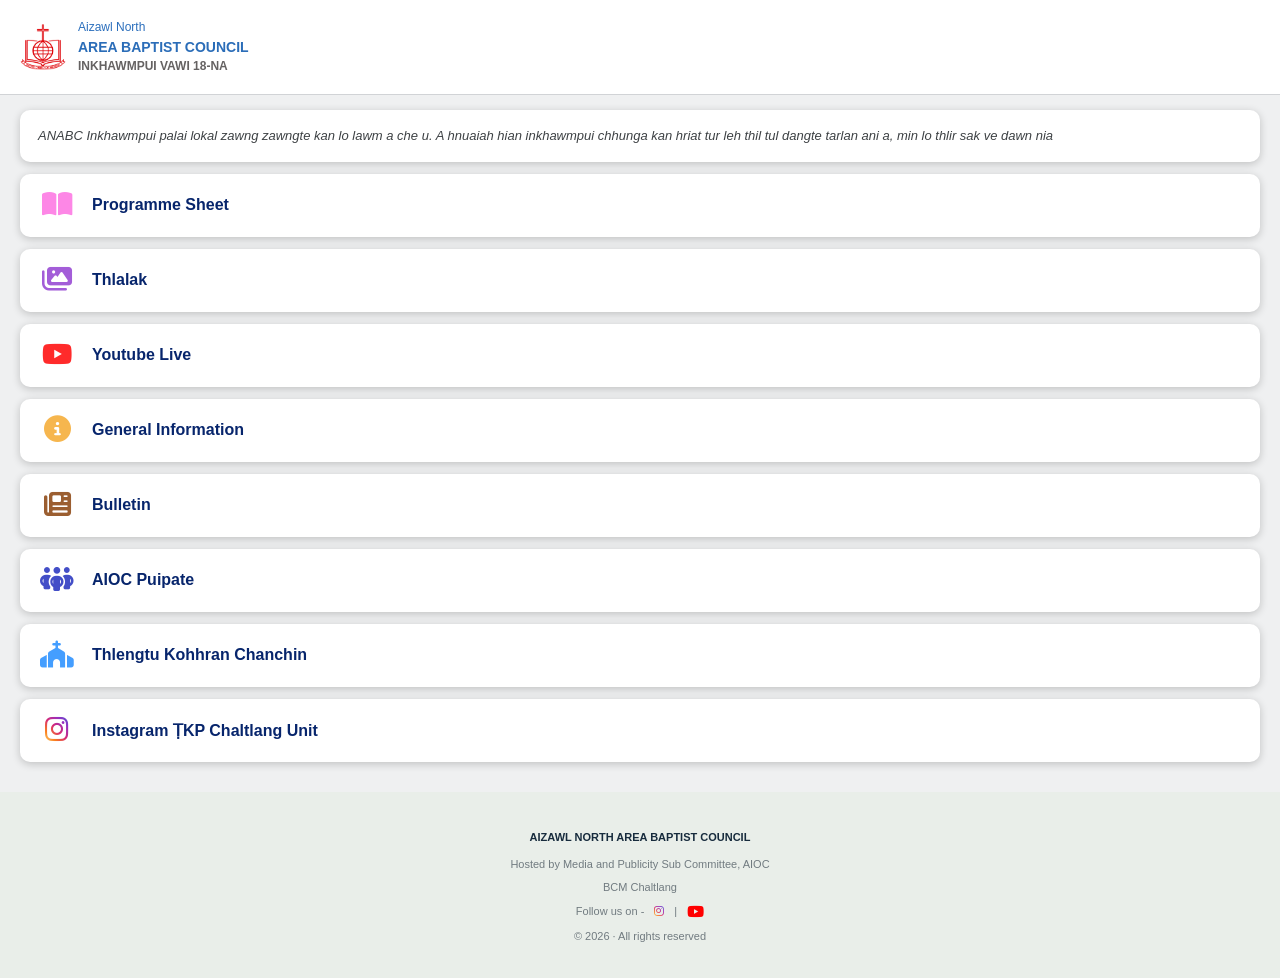
<file: index.html>
<!DOCTYPE html>
<html lang="en">

<head>
    <meta charset="UTF-8">
    <meta name="viewport"
          content="width=device-width, initial-scale=1.0">

    <title>Aizawl North Area Baptist Council</title>

    <link rel="stylesheet" href="style.css">
    <link rel="stylesheet" href="https://cdnjs.cloudflare.com/ajax/libs/font-awesome/6.7.2/css/all.min.css">
    <style>
            .intro-text {
    font-size: 13px !important;
    font-style: italic !important;
    color: #3d4144 !important;
    text-align: justify;
    margin-top: -3px;
    line-height: 1.6;
}

.instagram-icon {
    background: linear-gradient(
        45deg,
        #feda75,
        #fa7e1e,
        #d62976,
        #962fbf,
        #4f5bd5
    );
    -webkit-background-clip: text;
    background-clip: text;
    -webkit-text-fill-color: transparent;
}

.footer-social {
    display: flex;
    justify-content: center;
    align-items: center;
    gap: 10px;
    flex-wrap: wrap;
}

.footer-social a {
    display: inline-flex;
    align-items: center;
    gap: 5px;
    color: white;
    text-decoration: none;
    font-weight: 600;
}

.footer-social a:hover {
    text-decoration: underline;
}



.youtube-icon {
    color: #FF0000;
    font-size: 15px;
}
        </style>
</head>

<body>

    <header class="header">
        <img src="images/Bcm_logo.png" alt="BCM Logo">

        <div class="header-text">
            
            <p>Aizawl North</p>
            <h3>AREA BAPTIST COUNCIL</h3>
             <p style="color:rgb(101, 98, 98); font-weight: bold;">INKHAWMPUI VAWI 18-NA</p>
        </div>
        
    </header>

    <main>

       
        <section class="resources">

           
            
            <div class="resource-grid">

                <a href="#" class="resource-card">
                    <span class="card-number"></span>
                   <p class="intro-text">ANABC Inkhawmpui palai lokal zawng zawngte kan lo lawm a che u. A hnuaiah hian inkhawmpui chhunga kan hriat tur leh thil tul dangte tarlan ani a, min lo thlir sak ve dawn nia </p>
                    
                   
                </a>

                <a href="prog_sheet1.html" class="resource-card">
                    <span class="card-number"></span>
                    <div class="card-icon"> <i class="fa fa-book-open" style="color:rgb(253, 135, 230);"></i></div>
                    <h4>Programme Sheet</h4>
                    
                   
                </a>

                <a href="photos.html" class="resource-card">
                    <span class="card-number"></span>
                    <div class="card-icon"><i class="fa fa-images" style="color:rgb(163, 93, 216);"></i></div>
                    <h4>Thlalak</h4> <br>
                    
                    
                </a>

                <a href="youtube.html" class="resource-card">
                    <span class="card-number"></span>
                    <div class="card-icon"> <i class="fa-brands fa-youtube" style="color:rgb(255, 43, 43);"></i></div>
                    <h4>Youtube Live</h4> <br>
            
                    
                </a>

                <a href="general_info.html" class="resource-card">
                    <span class="card-number"></span>
                    <div class="card-icon"> <i class="fa-solid fa-circle-info" style="color:rgb(246, 182, 78);"></i></div>
                    <h4>General Information</h4>
            
                    
                </a>

               

                <a href="bulletin.html" class="resource-card">
                    <span class="card-number"></span>
                    <div class="card-icon"> <i class="fa-solid fa-newspaper" style="color:rgb(155, 94, 48);"></i></div>
                    <h4>Bulletin</h4> <br>
            
                    
                </a>

                 <a href="AIOC.html" class="resource-card">
                    <span class="card-number"></span>
                    <div class="card-icon"><i class="fa-solid fa-people-group" style="color:rgb(67, 78, 199);"></i></div>
                    <h4>AIOC Puipate</h4> <br>
                    
                    
                </a>
                
                

                 <a href="thlengtu.html" class="resource-card">
                    <span class="card-number"></span>
                    <div class="card-icon"> <i class="fa-solid fa-church" style="color:rgb(68, 158, 255);"></i></div>
                    <h4>Thlengtu Kohhran Chanchin</h4> <br>
            
                    
                </a>

                <a href="https://www.instagram.com/tkp_chaltlang_unit?bqrl=dWJ1cmpoNTE3Mjh1" class="resource-card">
                    <span class="card-number"></span>
                    <div class="card-icon"> <i class="fa-brands fa-instagram instagram-icon"></i></div>
                    <h4>Instagram ṬKP Chaltlang Unit</h4> <br>
            
                    
                </a>

            </div>
        </section>

    </main>

    <footer>
        <h4>AIZAWL NORTH AREA BAPTIST COUNCIL</h4>
        <p>Hosted by Media and Publicity Sub Committee, AIOC </p>
        <p>BCM Chaltlang </p>
        <p class="footer-social">
    Follow us on -

    <a href="https://www.instagram.com/tkp_chaltlang_unit?bqrl=dWJ1cmpoNTE3Mjh1"
       target="_blank"
       rel="noopener noreferrer">
        <i class="fa-brands fa-instagram instagram-icon"></i>
       
    </a>

    |

    <a href="https://www.youtube.com/@tkpchaltlangunit1478"
       target="_blank"
       rel="noopener noreferrer">
        <i class="fa-brands fa-youtube youtube-icon"></i>
        
    </a>
</p>
        <p>© 2026 · All rights reserved</p>
    </footer>

</body>
</html>
</file>
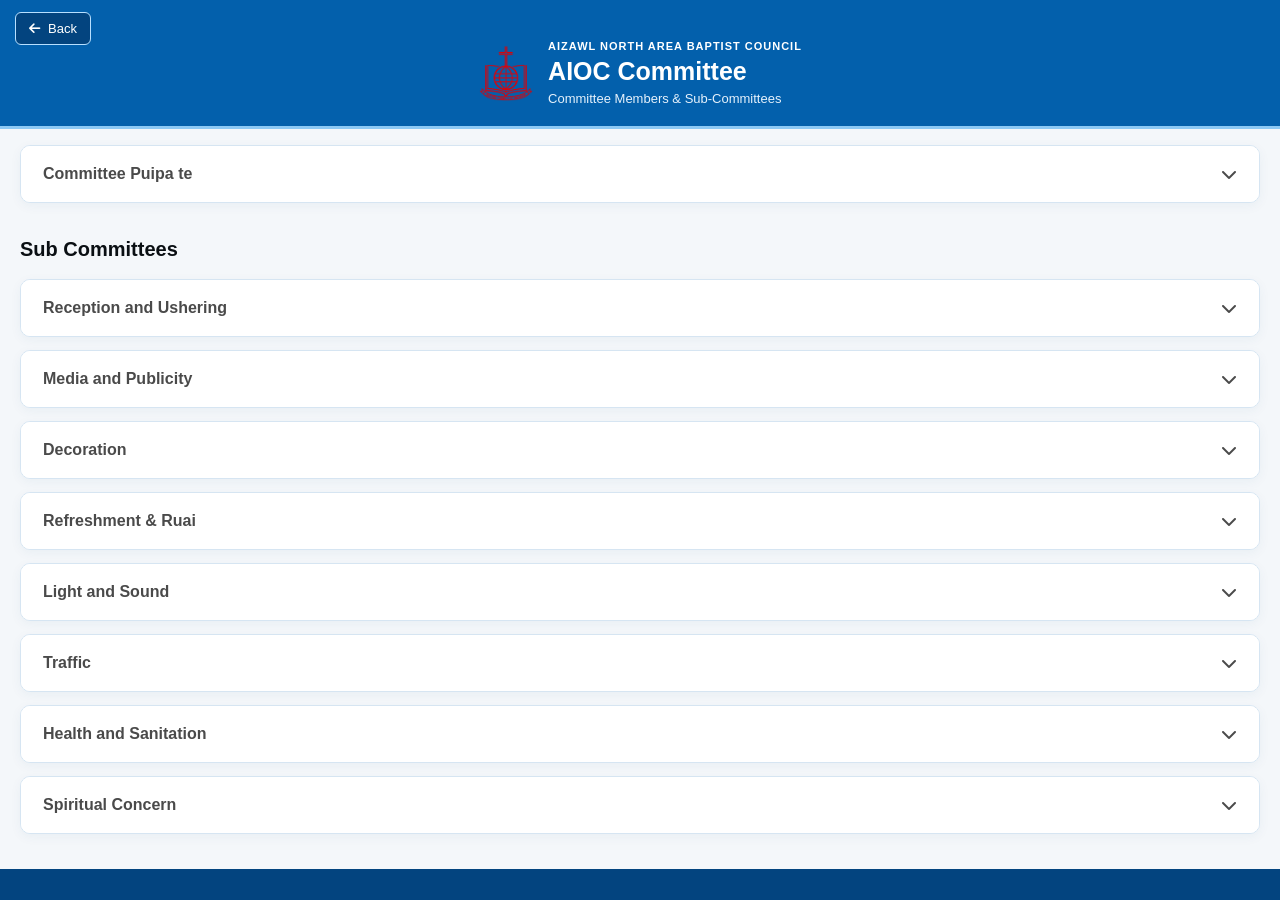
<file: AIOC.html>
<!DOCTYPE html>
<html lang="en">

<head>
    <meta charset="UTF-8">
    <meta name="viewport" content="width=device-width, initial-scale=1.0">
    <title>AIOC Committee | BCM ABC</title>

    <link rel="stylesheet" href="https://cdnjs.cloudflare.com/ajax/libs/font-awesome/6.7.2/css/all.min.css">
    <link rel="stylesheet" href="sub_committee.css">

    
</head>


<body>

    <!-- HEADER -->
    <header class="gallery-header">

        <a href="index.html" class="back-link">
            <i class="fa-solid fa-arrow-left"></i>
            Back
        </a>

        <div class="header-content">

            <img src="images/Bcm_logo.png" alt="BCM Logo">

            <div class="header-text">
                <p>AIZAWL NORTH AREA BAPTIST COUNCIL</p>
                <h1>AIOC Committee</h1>
                <span>Committee Members &amp; Sub-Committees</span>
            </div>

        </div>

    </header>


    <!-- MAIN CONTENT -->
    <main class="page-container">


        <!-- MAIN COMMITTEE ACCORDION -->
        <div class="accordion-item">

            <button class="accordion-button" aria-expanded="false">
                <span>Committee Puipa te</span>
                <i class="fa-solid fa-chevron-down arrow"></i>
            </button>

            <div class="accordion-panel">

                <div class="panel-content">

                    <h4 class="committee-title">Committee Puipa te:</h4>

                    <!-- OFFICE BEARERS -->
                    <div class="office-bearers">

                        <div class="person">
                            <span class="role">Chairman</span>
                            <span class="name">Upa H. Sangchungnunga</span>
                        </div>

                        <div class="person">
                            <span class="role">Vice Chairman</span>
                            <span class="name">Upa F. Thasiama</span>
                        </div>

                        <div class="person">
                            <span class="role">Secretary</span>
                            <span class="name">Dr. C. Lalnunpuia</span>
                        </div>

                        <div class="person">
                            <span class="role">Asst. Secretary</span>
                            <span class="name">Pu C. Lalnunsanga</span>
                        </div>

                        <div class="person">
                            <span class="role">Treasurer</span>
                            <span class="name">Pu P.C. Lianzuala</span>
                        </div>

                    </div>


                    <!-- COMMITTEE MEMBERS -->
                    <div class="member-section">

                        <h3>Committee Members</h3>

                        <div class="member-names">
                            <span>Pi Lalbiaktluangi</span>
                            <span>Pu C. Lalramliana</span>
                            <span>Tv. Lalmalsawma Royte</span>
                        </div>

                    </div>


                    <!-- EX-OFFICIO -->
                    <div class="member-section ex-officio">

                        <h3>Ex-Officio Members</h3>

                        <div class="member-names">

                            <span>
                                Upa C. Lalbiakngura
                                <span class="designation">(Kohhran Chairman)</span>
                            </span>

                            <span>
                                Upa Laldinsanga
                                <span class="designation">(Kohhran Secretary)</span>
                            </span>

                        </div>

                    </div>

                </div>

            </div>

        </div>


        <!-- SUB-COMMITTEES HEADING -->
        <h4 class="section-heading">Sub Committees</h4>

        <!-- RECEPTION AND USHERING -->
        <div class="accordion-item">

                    <button class="accordion-button" aria-expanded="false">
                            <span>Reception and Ushering</span>
                     <i class="fa-solid fa-chevron-down arrow"></i>
                    </button>

           <div class="accordion-panel">

                <div class="subcommittee-content">

                    <div class="subcommittee-details">

            
                            <div class="detail-row">
                                <span class="detail-label">Chairman</span>
                                <span>:</span>
                                <span>Upa F. Thasiama</span>
                            </div>

                            <div class="detail-row">
                                <span class="detail-label">Secretary</span>
                                <span>:</span>
                                <span>Pu C. Lalnunsanga</span>
                            </div>

                            <div class="detail-row">
                                <span class="detail-label">Treasurer</span>
                                <span>:</span>
                                <span>NI. C. Rinchhuanpuii</span>
                            </div>
                                <br>

                        <h4>Members-</h4>

                        <div class="member-list">
                                <p>1) Pi Lalbiaktluangi</p>
                                <p>2) Pu Lalrintluanga Khawlhring</p>
                                <p>3) Tv. Lalmalsawma Royte</p>
                                <p>4) NI. Dorothy Lalrinpuii</p>
                                <p>5) NI. K. C. Vanlalzami</p>
                                <p>6) Tv. Peter Lalruatkima</p>
                                <p>7) Tv. C. Lalruatdika</p>
                                <p>8) NI. F. Vanmalsawmi</p>
                                <p>9) Tv. Lalruatfela</p>
                        </div>

                    </div> <!--Subcomitte details ends -->

                </div> <!--Subcomitte content ends -->

            </div><!-- accordion panel ends -->

        </div> <!-- accordion item zo chiah -->


        <!-- MEDIA AND PUBLICITY SUB-COMMITTEE -->
        <div class="accordion-item">

                    <button class="accordion-button" aria-expanded="false">
                            <span>Media and Publicity</span>
                     <i class="fa-solid fa-chevron-down arrow"></i>
                    </button>

           <div class="accordion-panel">

                <div class="subcommittee-content">

                    <div class="subcommittee-details">

            
                            <div class="detail-row">
                                <span class="detail-label">Chairman</span>
                                <span>:</span>
                                <span>Upa R. Laldinsanga</span>
                            </div>

                            <div class="detail-row">
                                <span class="detail-label">Secretary</span>
                                <span>:</span>
                                <span>Pu C. Remruatkima</span>
                            </div>

                            <div class="detail-row">
                                <span class="detail-label">Treasurer</span>
                                <span>:</span>
                                <span>NI. Lalrinchhani</span>
                            </div>
                                <br>

                        <h4>Members-</h4>

                        <div class="member-list">
                                <p>1) Tv. LalnunfimaFanai</p>
                                <p>2) Tv. Joshua Lalmuankima</p>
                                <p>3) NI. Ruth Lalhruaitluangi</p>
                                <p>4) NI. C. Lalruatdiki</p>
                                <p>5) Tv. C. Lalruatpuia</p>
                                <p>6) Tv. K. Lalrinchhana</p>
                                <p>7) Tv. Benjamin Lalpekhlua</p>
                                <p>8) Tv. Lalrinkima</p>
                        </div>

                    </div> <!--Subcomitte details ends -->

                </div> <!--Subcomitte content ends -->

            </div><!-- accordion panel ends -->

        </div> <!-- accordion item zo chiah -->

        <!-- Decoration-->

         <div class="accordion-item">

                    <button class="accordion-button" aria-expanded="false">
                            <span>Decoration</span>
                     <i class="fa-solid fa-chevron-down arrow"></i>
                    </button>

           <div class="accordion-panel">

                <div class="subcommittee-content">

                    <div class="subcommittee-details">

            
                            <div class="detail-row">
                                <span class="detail-label">Chairman</span>
                                <span>:</span>
                                <span>Upa C. Lalbiakngura</span>
                            </div>

                            <div class="detail-row">
                                <span class="detail-label">Secretary</span>
                                <span>:</span>
                                <span>Pi lalbiaktluangi</span>
                            </div>

                            <div class="detail-row">
                                <span class="detail-label">Treasurer</span>
                                <span>:</span>
                                <span>NI. Lalruatfeli</span>
                            </div>
                                <br>

                        <h4>Members-</h4>

                        <div class="member-list">
                                <p>1) Pi C. Sangtawni</p>
                                <p>2) Pi R. Vanlalkhawngaihi</p>
                                <p>3) Pi Rohlupuii</p>
                                <p>4) Pi Zothanmawii</p>
                                <p>5) Dr. C. Lalnunpuia</p>
                                <p>6) Pu T. Zoliansanga</p>
                                <p>7) Tv. Vanawmawia</p>
                        </div>

                    </div> <!--Subcomitte details ends -->

                </div> <!--Subcomitte content ends -->

            </div><!-- accordion panel ends -->

        </div> <!-- accordion item zo chiah -->


        <!-- REFRESHMENT AND RUAI -->

         <div class="accordion-item">

                    <button class="accordion-button" aria-expanded="false">
                            <span>Refreshment & Ruai</span>
                     <i class="fa-solid fa-chevron-down arrow"></i>
                    </button>

           <div class="accordion-panel">

                <div class="subcommittee-content">

                    <div class="subcommittee-details">

            
                            <div class="detail-row">
                                <span class="detail-label">Chairman</span>
                                <span>:</span>
                                <span>Upa Thanchungnunga</span>
                            </div>

                            <div class="detail-row">
                                <span class="detail-label">Secretary</span>
                                <span>:</span>
                                <span>Rbt. H. Lalhmunliana</span>
                            </div>

                            <div class="detail-row">
                                <span class="detail-label">Treasurer</span>
                                <span>:</span>
                                <span>Pu C. Saihmingthanga</span>
                            </div>
                                <br>

                        <h4>Members-</h4>

                        <div class="member-list">
                                <p>1) Rbt. T. Lalrinsanga</p>
                                <p>2) Pu C. Vanlalfela</p>
                                <p>3) Pu Valbuanga</p>
                                <p>4) Pu Chawnthalura</p>
                                <p>5) Pu Lalzidinga</p>
                                <p>6) Pi Lalfakzuali Hmar</p>
                                <p>7) Dr. David Fangzauva</p>
                        </div>

                    </div> <!--Subcomitte details ends -->

                </div> <!--Subcomitte content ends -->

            </div><!-- accordion panel ends -->

        </div> <!-- accordion item zo chiah -->
        
        <!-- LIGHT AND SOUND SUB-COMMITTEE  -->

         <div class="accordion-item">

                    <button class="accordion-button" aria-expanded="false">
                            <span>Light and Sound</span>
                     <i class="fa-solid fa-chevron-down arrow"></i>
                    </button>

           <div class="accordion-panel">

                <div class="subcommittee-content">

                    <div class="subcommittee-details">

            
                            <div class="detail-row">
                                <span class="detail-label">Chairman</span>
                                <span>:</span>
                                <span>Rbt. K.C. Goalthanga</span>
                            </div>

                            <div class="detail-row">
                                <span class="detail-label">Secretary</span>
                                <span>:</span>
                                <span>Tv. Nixon Lalchunglura</span>
                            </div>

                            <div class="detail-row">
                                <span class="detail-label">Treasurer</span>
                                <span>:</span>
                                <span>Nl. F. Lalhriatrengi</span>
                            </div>
                                <br>

                        <h4>Members-</h4>

                        <div class="member-list">
                                <p>2) Pu K. Vanlalzidinga</p>
                                <p>3) Pu Samuel B. Lalsangliana</p>
                                <p>4) Tv. K. Lalrinawma</p>
                                
                        </div>

                    </div> <!--Subcomitte details ends -->

                </div> <!--Subcomitte content ends -->

            </div><!-- accordion panel ends -->

        </div> <!-- accordion item zo chiah -->


         <!-- TRAFFIC -->
        <div class="accordion-item">

                    <button class="accordion-button" aria-expanded="false">
                            <span>Traffic</span>
                     <i class="fa-solid fa-chevron-down arrow"></i>
                    </button>

           <div class="accordion-panel">

                <div class="subcommittee-content">

                    <div class="subcommittee-details">

            
                            <div class="detail-row">
                                <span class="detail-label">Chairman</span>
                                <span>:</span>
                                <span>Upa Lalmuanpuia</span>
                            </div>

                            <div class="detail-row">
                                <span class="detail-label">Secretary</span>
                                <span>:</span>
                                <span>Pu C. Lalramliana</span>
                            </div>

                            <div class="detail-row">
                                <span class="detail-label">Treasurer</span>
                                <span>:</span>
                                <span>Pu Martin Zosangliana</span>
                            </div>
                                <br>

                        <h4>Members-</h4>

                        <div class="member-list">
                                <p>1) Pu Lallungruala Chhangte</p>
                                <p>2) Pu V.L Hualhima</p>
                                <p>3) Pu F. Lalthangpuia</p>
                                <p>4) Pu Lalthuamluaia</p>
                                <p>5) Pu L. Malsawma</p>
                                <p>6) Tv. Freddy lalhmingliana</p>
                                <p>7) Pu Samuel Lalropeka</p>
                             
                        </div>

                    </div> <!--Subcomitte details ends -->

                </div> <!--Subcomitte content ends -->

            </div><!-- accordion panel ends -->

        </div> <!-- accordion item zo chiah -->


         <!-- HEALTH AND SANITATION -->
        <div class="accordion-item">

                    <button class="accordion-button" aria-expanded="false">
                            <span>Health and Sanitation</span>
                     <i class="fa-solid fa-chevron-down arrow"></i>
                    </button>

           <div class="accordion-panel">

                <div class="subcommittee-content">

                    <div class="subcommittee-details">

            
                            <div class="detail-row">
                                <span class="detail-label">Chairman</span>
                                <span>:</span>
                                <span>Upa Dr. C. Lalthanmawia</span>
                            </div>

                            <div class="detail-row">
                                <span class="detail-label">Secretary</span>
                                <span>:</span>
                                <span>Nl. J.S Tharmawii</span>
                            </div>

                            <div class="detail-row">
                                <span class="detail-label">Treasurer</span>
                                <span>:</span>
                                <span>Nl. Bessie Laltleipuii</span>
                            </div>
                                <br>

                        <h4>Members-</h4>

                        <div class="member-list">
                                <p>1) Pi Remsiampuii Ralte</p>
                                <p>2) Pi RK. Lalnunpuii</p>
                                <p>3) Nl. Baby Vanlalhruaii</p>
                                <p>4) Dr. Lalnuntluangi</p>
                                <p>5) Nl. VLMS Dawngliani</p>
                                <p>6) Tv. Lalhlimpuia</p>
                                <p>7) Pi Esther Zonunmawii</p>
                                <p>8) Dr. C. Lalduhkimi</p>
                                <p>9) Pi Vanlalhriatliani</p>
                                <p>10) Tv. Darchhuanawma</p>
                                <p>11) Tv. Lalliantluanga</p>
                                <p>12) Tv. Thlamuanpuia</p>
                             
                        </div>

                    </div> <!--Subcomitte details ends -->

                </div> <!--Subcomitte content ends -->

            </div><!-- accordion panel ends -->

        </div> <!-- accordion item zo chiah -->


       <!-- SPIRITAL CONCERN -->
        <div class="accordion-item">

                    <button class="accordion-button" aria-expanded="false">
                            <span>Spiritual Concern</span>
                     <i class="fa-solid fa-chevron-down arrow"></i>
                    </button>

           <div class="accordion-panel">

                <div class="subcommittee-content">

                    <div class="subcommittee-details">

            
                            <div class="detail-row">
                                <span class="detail-label">Chairman</span>
                                <span>:</span>
                                <span>Upa K. Lalthanzauva</span>
                            </div>

                            <div class="detail-row">
                                <span class="detail-label">Secretary</span>
                                <span>:</span>
                                <span>Pu C. Lalthakima</span>
                            </div>

                            <div class="detail-row">
                                <span class="detail-label">Treasurer</span>
                                <span>:</span>
                                <span>Rbt. C. Laltanpuia</span>
                            </div>
                                <br>

                        <h4>Members-</h4>

                        <div class="member-list">
                                <p>1) Rbt. C. Zonunmawia</p>
                                <p>2) Pi T. Sangnguri</p>
                                <p>3) Dr. Tc. Hmingthangi</p>
                                <p>4) Pi Tuanpuii</p>
                                <p>5) Nl. J.H. Laltlanhlui</p>
                                
                             
                        </div>

                    </div> <!--Subcomitte details ends -->

                </div> <!--Subcomitte content ends -->

            </div><!-- accordion panel ends -->

        </div> <!-- accordion item zo chiah -->



         <!-- FOOTER -->
    <footer>
        <p>AIZAWL NORTH AREA BAPTIST COUNCIL</p>
        <p class="host">Hosted by Media and Publicity Sub Committee, AIOC</p>
        <p class="host">BCM Chaltlang</p>
        <p>© 2026 · All rights reserved</p>
    </footer>

    </main>


   


    <!-- ACCORDION JAVASCRIPT -->
    <script>

        const accordionButtons = document.querySelectorAll(".accordion-button");

        accordionButtons.forEach(button => {

            button.addEventListener("click", function () {

                const panel = this.nextElementSibling;
                const isOpen = this.classList.contains("active");

                if (isOpen) {

                    // CLOSE THE SECTION
                    this.classList.remove("active");
                    this.setAttribute("aria-expanded", "false");
                    panel.style.maxHeight = null;

                } else {

                    // OPEN THE SECTION
                    this.classList.add("active");
                    this.setAttribute("aria-expanded", "true");
                    panel.style.maxHeight = panel.scrollHeight + "px";

                }

            });

        });

    </script>

</body>
</html>
</file>
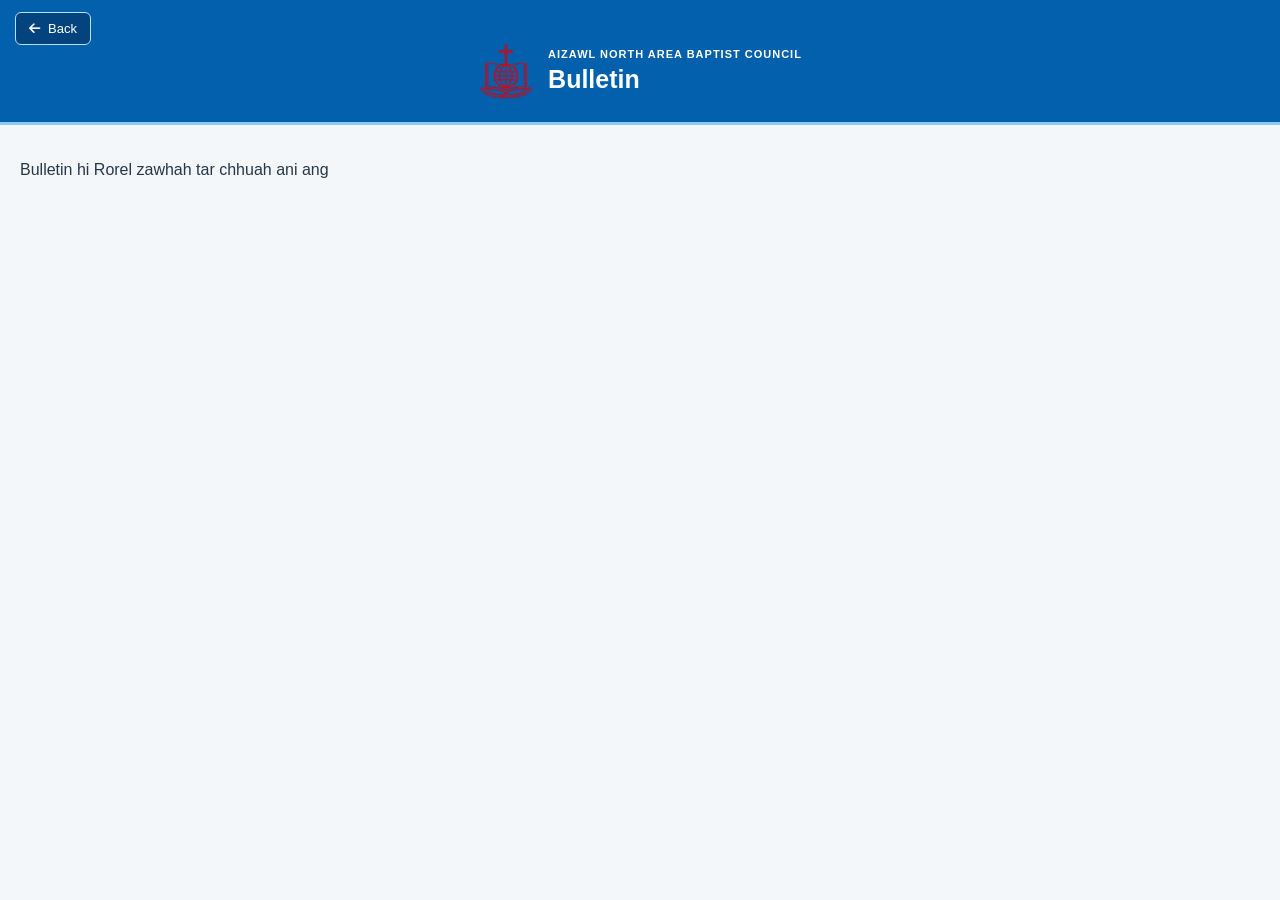
<file: bulletin.html>
<html lang="en">

<head>
    <meta charset="UTF-8">
    <meta name="viewport" content="width=device-width, initial-scale=1.0">
    <title>AIOC Committee | BCM ABC</title>

    <link rel="stylesheet" href="https://cdnjs.cloudflare.com/ajax/libs/font-awesome/6.7.2/css/all.min.css">
    <link rel="stylesheet" href="sub_committee.css">

    
</head>


<body>

    <!-- HEADER -->
    <header class="gallery-header">

        <a href="index.html" class="back-link">
            <i class="fa-solid fa-arrow-left"></i>
            Back
        </a>

        <div class="header-content">

            <img src="images/Bcm_logo.png" alt="BCM Logo">

            <div class="header-text">
                <p>AIZAWL NORTH AREA BAPTIST COUNCIL</p>
                <h1>Bulletin</h1>
                

        </div>

    </header>


    <!-- MAIN CONTENT -->
    <main class="page-container">
        <div style="height: 380px;">
            <p> Bulletin hi Rorel zawhah tar chhuah ani ang</p>
        <br>
        <br>
        <br>
        </div>

        
        </main>


    <!-- FOOTER -->
</file>
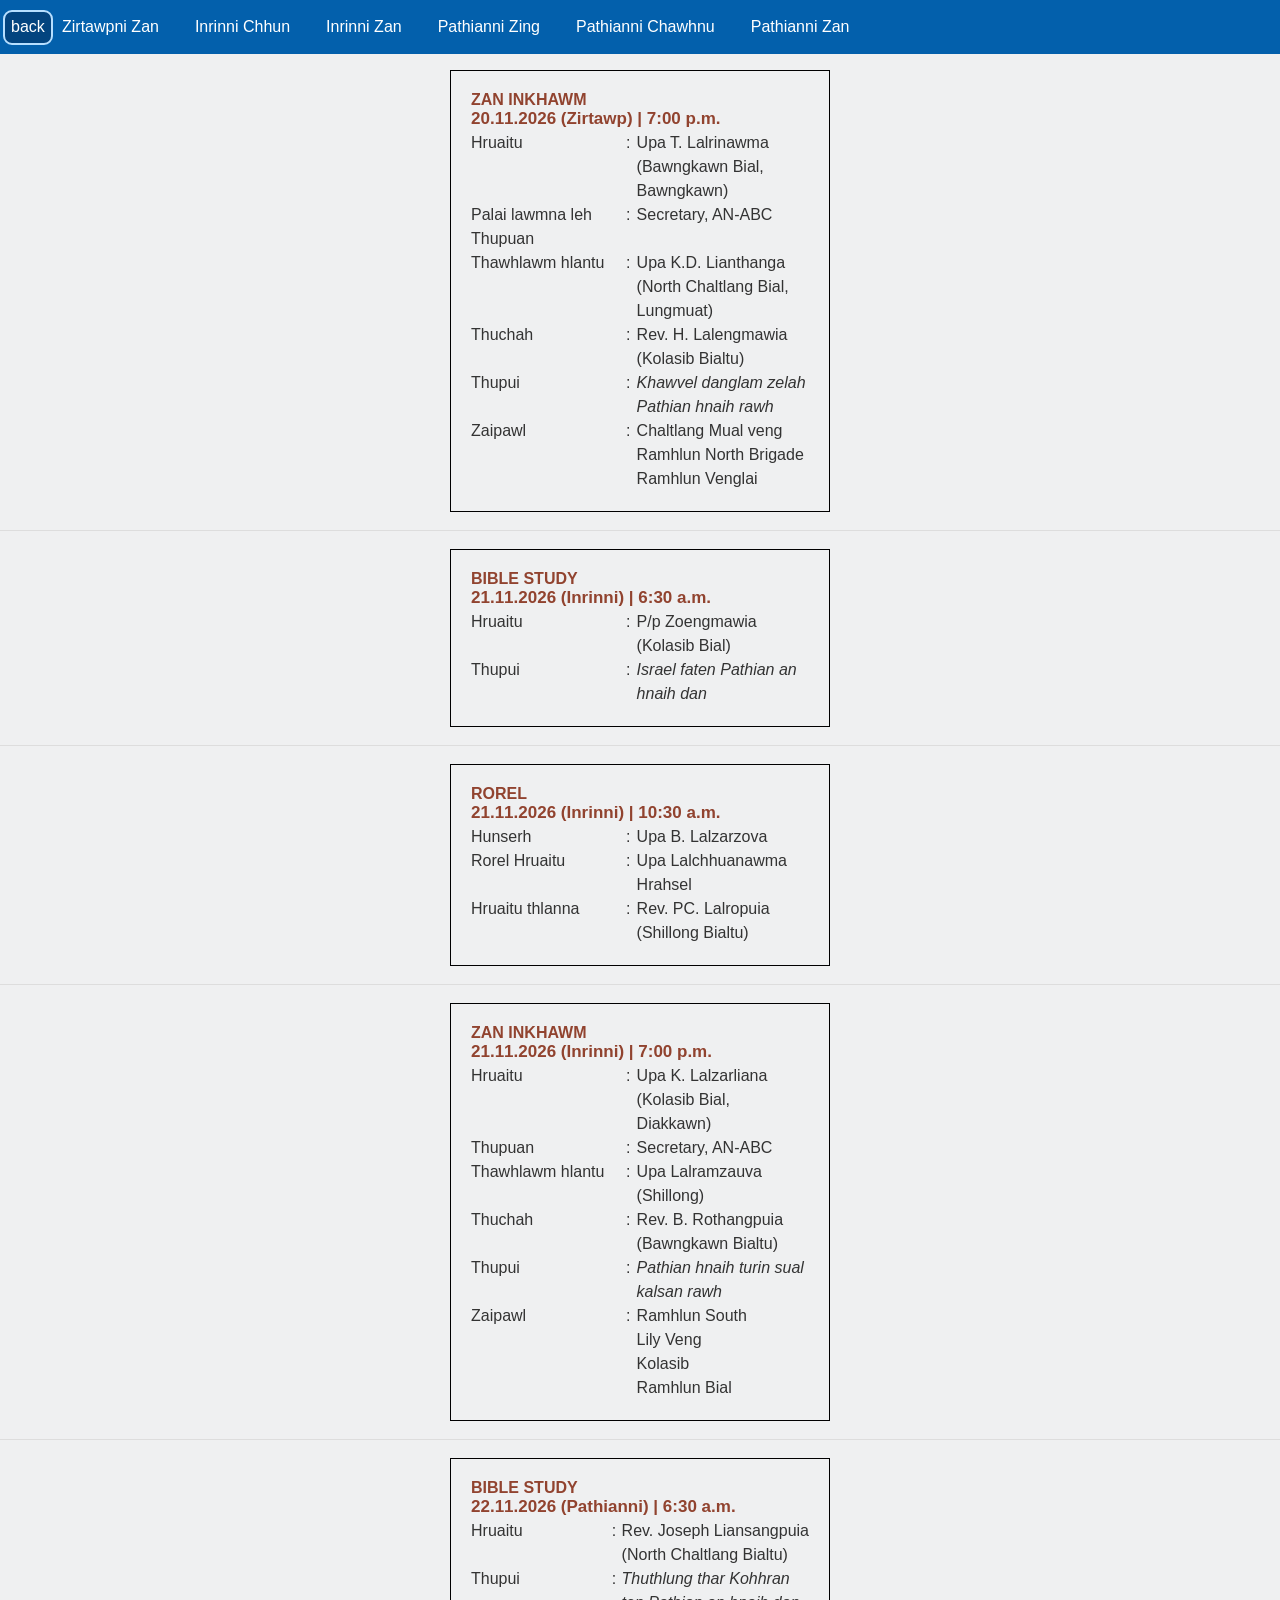
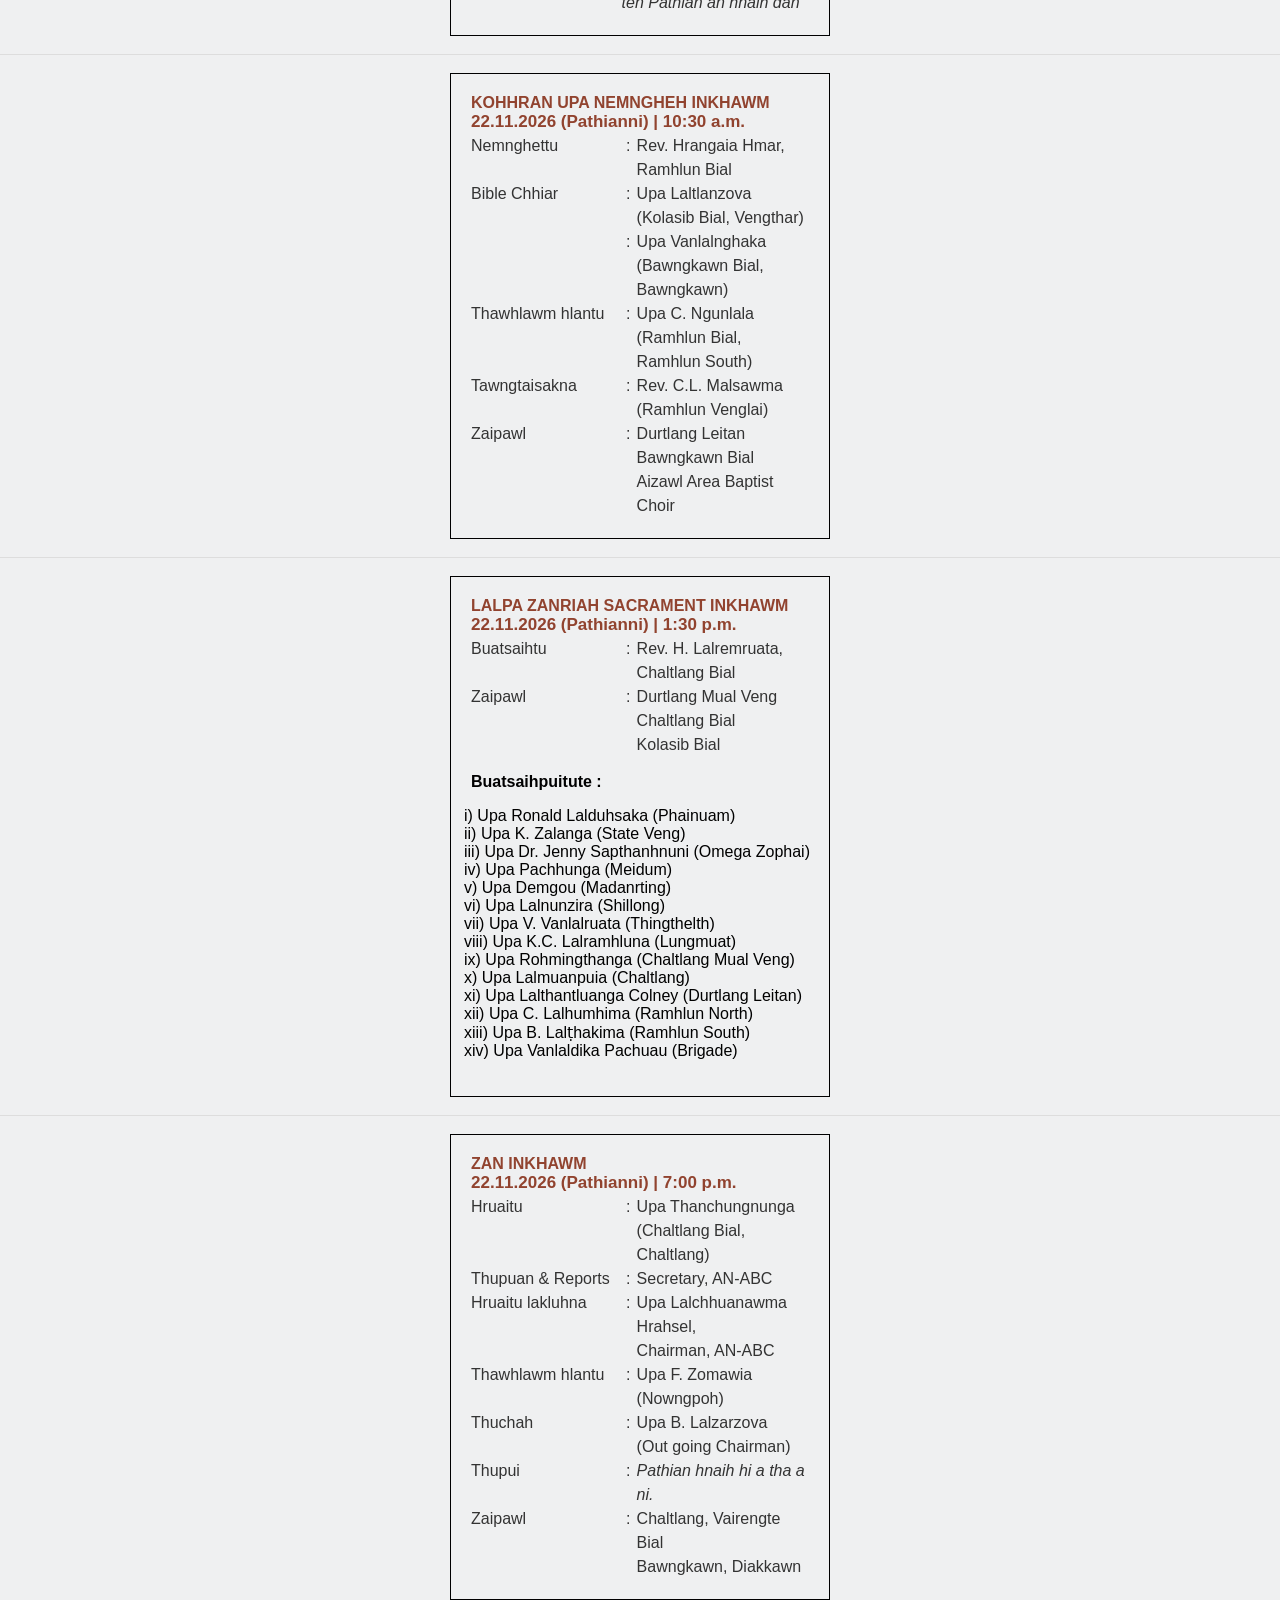
<file: prog_sheet.html>
<!DOCTYPE html>
    <head>

        <meta charset="UTF-8">
        <meta name="viewport" content="width=device-width, initial-scale=1.0">
        <title>BCM ABC</title>
        <link rel="stylesheet" href="style.css">
        <style>

            
body {
    margin: 0;
    font-family: Arial, sans-serif;
    padding-top: 52px;
}

html {
    scroll-behavior: smooth;
    scroll-padding-top: 60px;
}

.navbar {
    position: fixed;
    top: 0;
    left: 0;
    width: 100%;
    z-index: 1000;

    display: flex;
    flex-wrap: nowrap;
    align-items: center;
    gap: 8px;

    box-sizing: border-box;
    padding: 8px 12px;

    overflow-x: auto;
    overflow-y: hidden;
    white-space: nowrap;

    background: #62b2f3;
}

.navbar a {
    flex-shrink: 0;
    display: block;

    color: white;
    text-decoration: none;
    padding: 10px 14px;
    border-radius: 6px;
    white-space: nowrap;
}


.navbar a:hover {
    background: #023b7d;
}

.programme {
    padding: 28px 20px;
    min-height: 200px;
    border-bottom: 1px solid #ddd;
    scroll-margin-top: 0px;
}

.programme h2 {
    color: #173D32;
}

            .box-1 {
    box-sizing: border-box;
    width: 100%;
    max-width: 380px;
    padding: 20px;
    
    margin: -10px auto;
    border: 1px solid black;
}

            .logo {

                
                display:inline;
                position: relative;

                top:10px;
                left:50px;

                width:40px;
                height:40px;
            }

           .nav-wrapper {
    position: fixed;
    top: 0;
    left: 0;
    right: 0;
    z-index: 1000;
    background: #0360ac;
}

.nav-wrapper .navbar {
    position: relative;
    width: 100%;
    padding: 8px 52px 8px 12px;
    background: transparent;
    box-sizing: border-box;
}

.nav-toggle {
    position: absolute;
    right: 8px;
    top: 50%;
    transform: translateY(-50%);

    width: 30px;
    height: 30px;
    border: none;
    border-radius: 50%;
    padding-bottom: 4px;
    padding-left: 7px;

    background: white;
    color: #173D32;
    font-size: 27px;
    line-height: 1;
    font-weight: bold;

    display: flex;
    align-items: center;
    justify-content: center;
    cursor: pointer;
}

.nav-toggle:active {
    background: #085ba8;
}

.nav-toggle {
    text-decoration: none;
}



.navbar a.na {
    position: fixed;
    left:3px;
    flex-shrink: 0;

    display: inline-flex;
    align-items: center;
    justify-content: center;

    height: 35px;
    padding: 0 6px;

    color: white;
    background: #03447F;

    border: 2px solid #B7DFFF;
    border-radius: 9px;

    font-size: 16px;

    line-height: 1;

    box-sizing: border-box;
}

/* Back button hover */
.navbar a.na:hover {
    background: #023565;
    border-color: white;
}

.programme-table {
    width: 100%;
    border-collapse: collapse;
    font-size: 16px;
    line-height: 1.5;
    color: #333333;
}

.programme-table td {
    padding: 0;
    vertical-align: top;
}

.programme-table td:nth-child(1) {
    width: 44%;
}

.programme-table td:nth-child(2) {
    width: 5%;
    text-align: center;
}

.programme-table td:nth-child(3) {
    width: 51%;
}

.sheet-title,
.sheet-date {
    color: #91432F;
    margin: 0;
}

.sheet-title {
    font-size: 16px;
    font-weight: 570;
}

.sheet-date {
    font-size: 17px;
    margin-bottom: 2px;
}
.buatsaihpuitute-section {
    text-align: left;
}
.buatsaih {
    list-style:none;
    white-space: nowrap;
    position: relative;
    left:-47px;
}

@media (max-width: 550px) {
    .programme-table {
        font-size: 15px;
    }

    .programme-table td:nth-child(1) {
        width: 44%;
    }

    .programme-table td:nth-child(2) {
        width: 5%;
    }

    .programme-table td:nth-child(3) {
        width: 51%;
    }
}
            
        </style>

    </head>
    <body>
        
<div class="nav-wrapper">
    
    <nav class="navbar" id="programmeNav">
        <a class="na" href="index.html" aria-label="Back to homepage">
            back
        </a>
        <a href="#service1"> </a>
        <a href="#service1">Zirtawpni Zan</a>
        <a href="#service2">Inrinni Chhun</a>
        <a href="#service3">Inrinni Zan</a>
        <a href="#service4">Pathianni Zing</a>
        <a href="#service5">Pathianni Chawhnu</a>
        <a href="#service6">Pathianni Zan</a>
    </nav>

 <!--   <button class="nav-toggle" id="navToggle"
            type="button" aria-label="Scroll navigation right">
        ›
    </button> -->
</div>
<!--<div class="back">
<a class="na" href="index.html" aria-label="Back to homepage">
    ‹
</a>
</div> -->
<section id="service1"
         class="programme"
         data-start="2026-10-24T09:00:00+05:30"
         data-end="2026-10-24T12:00:00+05:30">
<div class="box-1 programme-sheet">

    <h4 class="sheet-title">ZAN INKHAWM</h4>
    <h4 class="sheet-date">20.11.2026 (Zirtawp) | 7:00 p.m.</h4>

    <table class="programme-table">

        <tr>
            <td>Hruaitu</td>
            <td>:</td>
            <td>Upa T. Lalrinawma<br>
                (Bawngkawn Bial,<br>Bawngkawn)
            </td>
        </tr>

        <tr>
            <td>Palai lawmna leh Thupuan</td>
            <td>:</td>
            <td>Secretary, AN-ABC</td>
        </tr>

        <tr>
            <td>Thawhlawm hlantu</td>
            <td>:</td>
            <td>Upa K.D. Lianthanga<br>
                (North Chaltlang Bial,<br>Lungmuat)
            </td>
        </tr>

        <tr>
            <td>Thuchah</td>
            <td>:</td>
            <td>Rev. H. Lalengmawia<br>(Kolasib Bialtu)</td>
        </tr>

        <tr>
            <td>Thupui</td>
            <td>:</td>
            <td><i>Khawvel danglam zelah Pathian hnaih rawh</i></td>
        </tr>

        <tr>
            <td>Zaipawl</td>
            <td>:</td>
            <td>Chaltlang Mual veng<br>
                Ramhlun North Brigade<br>
                Ramhlun Venglai
            </td>
        </tr>

    </table>

</div>
</section>
<section id="service2"
         class="programme"
         data-start="2026-10-24T09:00:00+05:30"
         data-end="2026-10-24T12:00:00+05:30">
    <div class="box-1 programme-sheet">

    <h4 class="sheet-title">BIBLE STUDY</h4>
    <h4 class="sheet-date">21.11.2026 (Inrinni) | 6:30 a.m.</h4>

    <table class="programme-table">

        <tr>
            <td>Hruaitu</td>
            <td>:</td>
            <td>P/p Zoengmawia<br>
                (Kolasib Bial)
            </td>
        </tr>

        <tr>
            <td>Thupui</td>
            <td>:</td>
            <td><i>Israel faten Pathian an<br>hnaih dan</i></td>
        </tr>

    </table>

</div>
</section>

<section id="service2"
         class="programme"
         data-start="2026-10-24T09:00:00+05:30"
         data-end="2026-10-24T12:00:00+05:30">
    <div class="box-1 programme-sheet">

    <h4 class="sheet-title">ROREL</h4>
    <h4 class="sheet-date">21.11.2026 (Inrinni) | 10:30 a.m.</h4>

    <table class="programme-table">

        <tr>
            <td>Hunserh</td>
            <td>:</td>
            <td>Upa B. Lalzarzova</td>
        </tr>

        <tr>
            <td>Rorel Hruaitu</td>
            <td>:</td>
            <td>Upa Lalchhuanawma Hrahsel</td>
        </tr>

        <tr>
            <td>Hruaitu thlanna</td>
            <td>:</td>
            <td>Rev. PC. Lalropuia<br>
                (Shillong Bialtu)
            </td>
        </tr>
    </table>

</div>
</section>

<section id="service3"
         class="programme"
         data-start="2026-10-24T18:00:00+05:30"
         data-end="2026-10-24T21:00:00+05:30">
   <div class="box-1 programme-sheet">

    <h4 class="sheet-title">ZAN INKHAWM</h4>
    <h4 class="sheet-date">21.11.2026 (Inrinni) | 7:00 p.m.</h4>

    <table class="programme-table">

        <tr>
            <td>Hruaitu</td>
            <td>:</td>
            <td>Upa K. Lalzarliana<br>
                (Kolasib Bial, Diakkawn)
            </td>
        </tr>

        <tr>
            <td>Thupuan</td>
            <td>:</td>
            <td>Secretary, AN-ABC</td>
        </tr>

        <tr>
            <td>Thawhlawm hlantu</td>
            <td>:</td>
            <td>Upa Lalramzauva<br>
                (Shillong)
            </td>
        </tr>

        <tr>
            <td>Thuchah</td>
            <td>:</td>
            <td>Rev. B. Rothangpuia<br>(Bawngkawn Bialtu)</td>
        </tr>

        <tr>
            <td>Thupui</td>
            <td>:</td>
            <td><i>Pathian hnaih turin sual kalsan rawh</td>
        </tr>

        <tr>
            <td>Zaipawl</td>
            <td>:</td>
            <td>Ramhlun South<br>
                Lily Veng<br>
                Kolasib<br>
                Ramhlun Bial
            </td>
        </tr>

    </table>

</div>
</section>

<section id="service4"
         class="programme"
         data-start="2026-10-24T09:00:00+05:30"
         data-end="2026-10-24T12:00:00+05:30">
    <div class="box-1 programme-sheet">

    <h4 class="sheet-title">BIBLE STUDY</h4>
    <h4 class="sheet-date">22.11.2026 (Pathianni) | 6:30 a.m.</h4>

    <table class="programme-table">

        <tr>
            <td>Hruaitu</td>
            <td>:</td>
            <td style="white-space: nowrap;">Rev. Joseph Liansangpuia<br>
                (North Chaltlang Bialtu)
            </td>
        </tr>

        <tr>
            <td>Thupui</td>
            <td>:</td>
            <td><i>Thuthlung thar Kohhran ten Pathian an hnaih dan</i></td>
        </tr>

    </table>

</div>
</section>

<section id="service4"
         class="programme"
         data-start="2026-10-24T09:00:00+05:30"
         data-end="2026-10-24T12:00:00+05:30">
    <div class="box-1 programme-sheet">

    <h4 class="sheet-title">KOHHRAN UPA NEMNGHEH INKHAWM</h4>
    <h4 class="sheet-date">22.11.2026 (Pathianni) | 10:30 a.m.</h4>

    <table class="programme-table">

        <tr>
            <td>Nemnghettu</td>
            <td>:</td>
            <td>Rev. Hrangaia Hmar,<br>
                Ramhlun Bial
            </td>
        </tr>

        <tr>
            <td>Bible Chhiar</td>
            <td>:</td>
            <td>Upa Laltlanzova <br>
            (Kolasib Bial, Vengthar)
            </td>
        </tr>
        <tr>
            <td></td>
            <td>:</td>
            <td>Upa Vanlalnghaka <br>
            (Bawngkawn Bial, Bawngkawn)
            </td>
        </tr>

        <tr>
            <td>Thawhlawm hlantu</td>
            <td>:</td>
            <td>Upa C. Ngunlala<br>
                (Ramhlun Bial, Ramhlun South)
            </td>
        </tr>

        <tr>
            <td>Tawngtaisakna</td>
            <td>:</td>
            <td>Rev. C.L. Malsawma<br>
                (Ramhlun Venglai)
            </td>
        </tr>

        <tr>
            <td>Zaipawl</td>
            <td>:</td>
            <td>
                Durtlang Leitan<br>
                Bawngkawn Bial<br>
                Aizawl Area Baptist Choir
            </td>
        </tr>

    </table>

</div>
</section>

<!-- LALPA ZANRIAH SACRAMENT INKHAWM -->
<section id="service5"
         class="programme"
         data-start="2026-11-22T13:30:00+05:30"
         data-end="2026-11-22T16:30:00+05:30">
    <div class="box-1 programme-sheet">

        <h4 class="sheet-title">LALPA ZANRIAH SACRAMENT INKHAWM</h4>
        <h4 class="sheet-date">22.11.2026 (Pathianni) | 1:30 p.m.</h4>

        <table class="programme-table">

            <tr>
                <td>Buatsaihtu</td>
                <td>:</td>
                <td>Rev. H. Lalremruata,<br>
                    Chaltlang Bial
                </td>
            </tr>

            <tr>
                <td>Zaipawl</td>
                <td>:</td>
                <td>Durtlang Mual Veng<br>
                    Chaltlang Bial<br>
                    Kolasib Bial
                </td>
            </tr>

        </table>

        <div class="buatsaihpuitute-section">
            <p><strong>Buatsaihpuitute :</strong></p>
            <ul class="buatsaih">
                <li>i) Upa Ronald Lalduhsaka (Phainuam)</li>
                <li>ii) Upa K. Zalanga (State Veng)</li>
                <li>iii) Upa Dr. Jenny Sapthanhnuni (Omega Zophai)</li>
                <li>iv) Upa Pachhunga (Meidum)</li>
                <li>v) Upa Demgou (Madanrting)</li>
                <li>vi) Upa Lalnunzira (Shillong)</li>
                <li>vii) Upa V. Vanlalruata (Thingthelth)</li>
                <li>viii) Upa K.C. Lalramhluna (Lungmuat)</li>
                <li>ix) Upa Rohmingthanga (Chaltlang Mual Veng)</li>
                <li>x) Upa Lalmuanpuia (Chaltlang)</li>
                <li>xi) Upa Lalthantluanga Colney (Durtlang Leitan)</li>
                <li>xii) Upa C. Lalhumhima (Ramhlun North)</li>
                <li>xiii) Upa B. Lalṭhakima (Ramhlun South)</li>
                <li>xiv) Upa Vanlaldika Pachuau (Brigade)</li>
            </ol>
        </div>

    </div>
</section>

<!-- ZAN INKHAWM -->
<section id="service6"
         class="programme"
         data-start="2026-11-22T19:00:00+05:30"
         data-end="2026-11-22T21:00:00+05:30">
    <div class="box-1 programme-sheet">

        <h4 class="sheet-title">ZAN INKHAWM</h4>
        <h4 class="sheet-date">22.11.2026 (Pathianni) | 7:00 p.m.</h4>

        <table class="programme-table">

            <tr>
                <td>Hruaitu</td>
                <td>:</td>
                <td>Upa Thanchungnunga<br>
                    (Chaltlang Bial, Chaltlang)
                </td>
            </tr>

            <tr>
                <td>Thupuan & Reports</td>
                <td>:</td>
                <td>Secretary, AN-ABC</td>
            </tr>

            <tr>
                <td>Hruaitu lakluhna</td>
                <td>:</td>
                <td>Upa Lalchhuanawma Hrahsel,<br>
                    Chairman, AN-ABC
                </td>
            </tr>

            <tr>
                <td>Thawhlawm hlantu</td>
                <td>:</td>
                <td>Upa F. Zomawia (Nowngpoh)</td>
            </tr>

            <tr>
                <td>Thuchah</td>
                <td>:</td>
                <td>Upa B. Lalzarzova<br>
                    (Out going Chairman)
                </td>
            </tr>

            <tr>
                <td>Thupui</td>
                <td>:</td>
                <td><em>Pathian hnaih hi a tha a ni.</em></td>
            </tr>

            <tr>
                <td>Zaipawl</td>
                <td>:</td>
                <td>Chaltlang, Vairengte Bial<br>
                    Bawngkawn, Diakkawn
                </td>
            </tr>

        </table>

    </div>
</section>


    
    <script>
        
const nav = document.getElementById("programmeNav");
const toggle = document.getElementById("navToggle");

function updateToggle() {
    const maxScroll = nav.scrollWidth - nav.clientWidth;
    const atEnd = nav.scrollLeft >= maxScroll - 5;
    const atStart = nav.scrollLeft <= 5;

    toggle.textContent = atEnd ? "‹" : "›";
    toggle.setAttribute(
        "aria-label",
        atEnd ? "Scroll navigation left" : "Scroll navigation right"
    );

    // Hide the button if all tabs already fit
    toggle.style.display =
        maxScroll <= 5 || (atStart && atEnd) ? "none" : "flex";
}

toggle.addEventListener("click", () => {
    const maxScroll = nav.scrollWidth - nav.clientWidth;
    const atEnd = nav.scrollLeft >= maxScroll - 5;

    nav.scrollBy({
        left: atEnd ? -nav.clientWidth * 0.65 : nav.clientWidth * 0.65,
        behavior: "smooth"
    });
});

nav.addEventListener("scroll", updateToggle);
window.addEventListener("resize", updateToggle);

updateToggle();

        </script>
        </body>
</html>
</file>
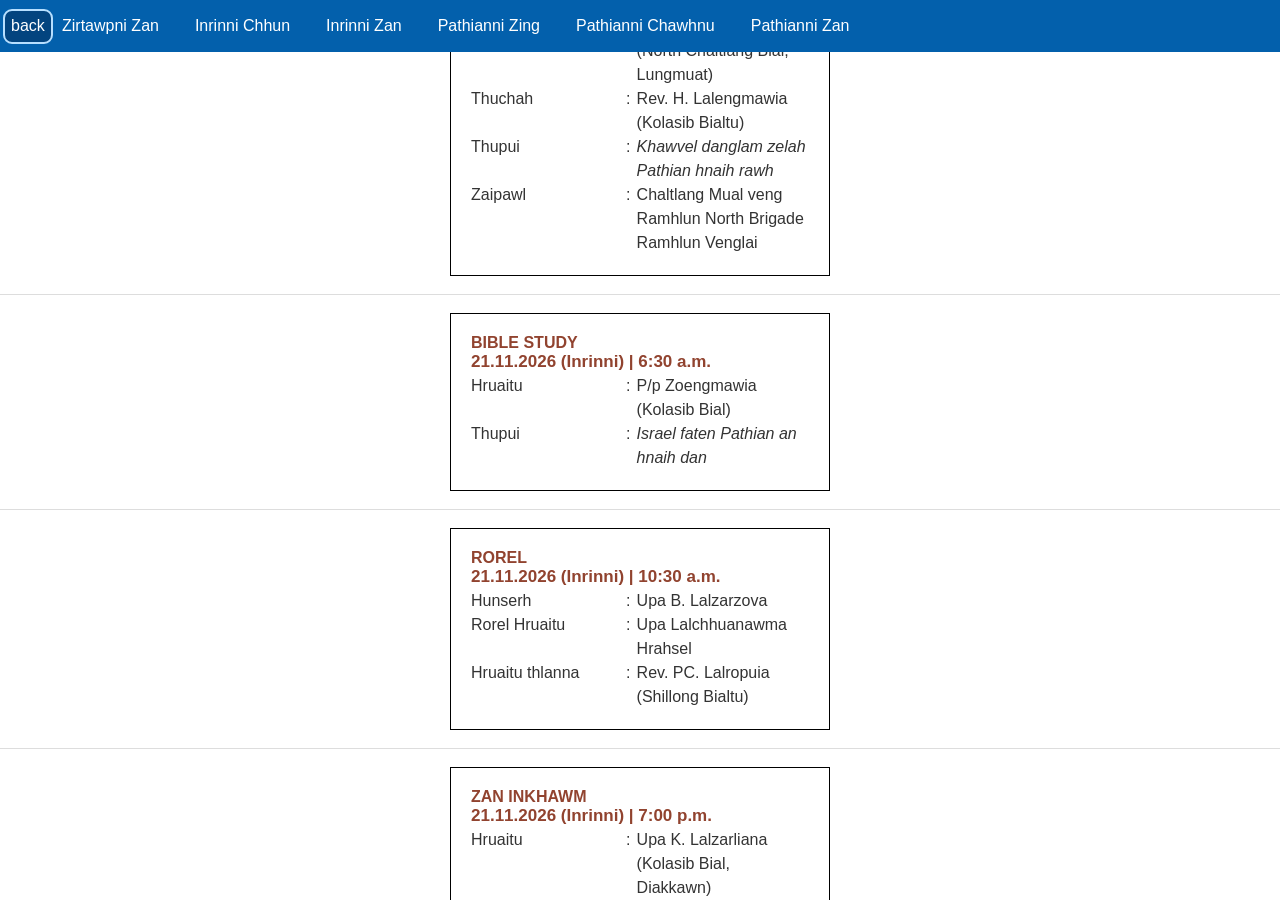
<file: prog_sheet1.html>
<!DOCTYPE html>
    <head>

        <meta charset="UTF-8">
        <meta name="viewport" content="width=device-width, initial-scale=1.0">
        <title>BCM ABC</title>
        <link rel="stylesheet" href="style.css">
        <style>

            
html {
    height: 100%;
    scroll-behavior: smooth;
}

body {
    margin: 0;
    font-family: Arial, sans-serif;
    height: 100dvh;
    background: rgb(255, 255, 255);
    overflow: hidden;
}

.navbar {
    position: fixed;
    top: 0;
    left: 0;
    width: 100%;
    z-index: 1000;

    display: flex;
    flex-wrap: nowrap;
    align-items: center;
    gap: 8px;

    box-sizing: border-box;
    padding: 8px 12px;

    overflow-x: auto;
    overflow-y: hidden;
    white-space: nowrap;

    background: #0360ac;
}

.navbar a {
    flex-shrink: 0;
    display: block;

    color: white;
    text-decoration: none;
    padding: 10px 14px;
    border-radius: 6px;
    white-space: nowrap;
}


.navbar a:hover {
    background: #023b7d;
}

.programme {
    padding: 28px 20px;
    min-height: 200px;
    border-bottom: 1px solid #ddd;
    scroll-margin-top: 50px;
}

.programme h2 {
    color: #173D32;
}

            .box-1 {
    box-sizing: border-box;
    width: 100%;
    max-width: 380px;
    padding: 20px;
    
    margin: -10px auto;
    border: 1px solid black;
}

            .logo {

                
                display:inline;
                position: relative;

                top:10px;
                left:50px;

                width:40px;
                height:40px;
            }

          /* FIXED NAVBAR */
.nav-wrapper {
    position: fixed;
    top: 0;
    left: 0;
    width: 100%;
    height: 52px;
    z-index: 1000;
    background: #0360ac;
}

/* NAVIGATION */
.nav-wrapper .navbar {
    position: relative;
    width: 100%;
    height: 52px;
    padding: 8px 52px 8px 12px;

    display: flex;
    align-items: center;
    flex-wrap: nowrap;
    gap: 8px;

    overflow-x: auto;
    overflow-y: hidden;
    white-space: nowrap;
    box-sizing: border-box;
}

/* MAIN SCROLLING AREA */
.main-content {
    position: absolute;
    top:-10px;
    left: 0;
    right: 0;
    bottom: 0;

    overflow-y: auto;
    overflow-x: hidden;

    -webkit-overflow-scrolling: touch;
    overscroll-behavior-y: contain;
    scroll-behavior: smooth;
    padding-bottom: 30px;
}




.navbar a.na {
    position: fixed;
    left:3px;
    flex-shrink: 0;

    display: inline-flex;
    align-items: center;
    justify-content: center;

    height: 35px;
    padding: 0 6px;

    color: white;
    background: #03447F;

    border: 2px solid #B7DFFF;
    border-radius: 9px;

    font-size: 16px;

    line-height: 1;

    box-sizing: border-box;
}

/* Back button hover */
.navbar a.na:hover {
    background: #023565;
    border-color: white;
}

.programme-table {
    width: 100%;
    border-collapse: collapse;
    font-size: 16px;
    line-height: 1.5;
    color: #333333;
}

.programme-table td {
    padding: 0;
    vertical-align: top;
}

.programme-table td:nth-child(1) {
    width: 44%;
}

.programme-table td:nth-child(2) {
    width: 5%;
    text-align: center;
}

.programme-table td:nth-child(3) {
    width: 51%;
}

.sheet-title,
.sheet-date {
    color: #91432F;
    margin: 0;
}

.sheet-title {
    font-size: 16px;
    font-weight: 570;
}

.sheet-date {
    font-size: 17px;
    margin-bottom: 2px;
}
.buatsaihpuitute-section {
    text-align: left;
}
.buatsaih {
    list-style:none;
    font-size: 14px;
    
    position: relative;
    left:-47px;
}

@media (max-width: 550px) {
    .programme-table {
        font-size: 15px;
    }

    .programme-table td:nth-child(1) {
        width: 44%;
    }

    .programme-table td:nth-child(2) {
        width: 5%;
    }

    .programme-table td:nth-child(3) {
        width: 51%;
    }
}
            
        </style>

    </head>
    <body>
        
<div class="nav-wrapper">
    
    <nav class="navbar" id="programmeNav">
        <a class="na" href="index.html" aria-label="Back to homepage">
            back
        </a>
        <a href="#service1"> </a>
        <a href="#service1">Zirtawpni Zan</a>
        <a href="#service2">Inrinni Chhun</a>
        <a href="#service3">Inrinni Zan</a>
        <a href="#service4">Pathianni Zing</a>
        <a href="#service5">Pathianni Chawhnu</a>
        <a href="#service6">Pathianni Zan</a>
    </nav>

 <!--   <button class="nav-toggle" id="navToggle"
            type="button" aria-label="Scroll navigation right">
        ›
    </button> -->
</div>
<!--<div class="back">
<a class="na" href="index.html" aria-label="Back to homepage">
    ‹
</a>
</div> -->

  <main class="main-content">
<section id="service1"
         class="programme"
         data-start="2026-11-20T19:00:00+05:30"
         data-end="2026-11-20T21:00:00+05:30">
<div class="box-1 programme-sheet">

    <h4 class="sheet-title">ZAN INKHAWM</h4>
    <h4 class="sheet-date">20.11.2026 (Zirtawp) | 7:00 p.m.</h4>

    <table class="programme-table">

        <tr>
            <td>Hruaitu</td>
            <td>:</td>
            <td>Upa T. Lalrinawma<br>
                (Bawngkawn Bial,<br>Bawngkawn)
            </td>
        </tr>

        <tr>
            <td>Palai lawmna leh Thupuan</td>
            <td>:</td>
            <td>Secretary, AN-ABC</td>
        </tr>

        <tr>
            <td>Thawhlawm hlantu</td>
            <td>:</td>
            <td>Upa K.D. Lianthanga<br>
                (North Chaltlang Bial,<br>Lungmuat)
            </td>
        </tr>

        <tr>
            <td>Thuchah</td>
            <td>:</td>
            <td>Rev. H. Lalengmawia (Kolasib Bialtu)</td>
        </tr>

        <tr>
            <td>Thupui</td>
            <td>:</td>
            <td><i>Khawvel danglam zelah Pathian hnaih rawh</i></td>
        </tr>

        <tr>
            <td>Zaipawl</td>
            <td>:</td>
            <td>Chaltlang Mual veng<br>
                Ramhlun North Brigade<br>
                Ramhlun Venglai
            </td>
        </tr>

    </table>

</div>
</section>
<section id="service2"
         class="programme"
         data-start="2026-11-21T06:30:00+05:30"
         data-end="2026-11-21T08:30:00+05:30">
    <div class="box-1 programme-sheet">

    <h4 class="sheet-title">BIBLE STUDY</h4>
    <h4 class="sheet-date">21.11.2026 (Inrinni) | 6:30 a.m.</h4>

    <table class="programme-table">

        <tr>
            <td>Hruaitu</td>
            <td>:</td>
            <td>P/p Zoengmawia<br>
                (Kolasib Bial)
            </td>
        </tr>

        <tr>
            <td>Thupui</td>
            <td>:</td>
            <td><i>Israel faten Pathian an hnaih dan</i></td>
        </tr>

    </table>

</div>
</section>

<section id="service2"
         class="programme"
         data-start="2026-11-21T10:00:00+05:30"
         data-end="2026-11-21T16:00:00+05:30">
    <div class="box-1 programme-sheet">

    <h4 class="sheet-title">ROREL</h4>
    <h4 class="sheet-date">21.11.2026 (Inrinni) | 10:30 a.m.</h4>

    <table class="programme-table">

        <tr>
            <td>Hunserh</td>
            <td>:</td>
            <td>Upa B. Lalzarzova</td>
        </tr>

        <tr>
            <td>Rorel Hruaitu</td>
            <td>:</td>
            <td>Upa Lalchhuanawma Hrahsel</td>
        </tr>

        <tr>
            <td>Hruaitu thlanna</td>
            <td>:</td>
            <td>Rev. PC. Lalropuia<br>
                (Shillong Bialtu)
            </td>
        </tr>
    </table>

</div>
</section>

<section id="service3"
         class="programme"
         data-start="2026-11-21T18:00:00+05:30"
         data-end="2026-11-21T22:00:00+05:30">
   <div class="box-1 programme-sheet">

    <h4 class="sheet-title">ZAN INKHAWM</h4>
    <h4 class="sheet-date">21.11.2026 (Inrinni) | 7:00 p.m.</h4>

    <table class="programme-table">

        <tr>
            <td>Hruaitu</td>
            <td>:</td>
            <td>Upa K. Lalzarliana<br>
                (Kolasib Bial, Diakkawn)
            </td>
        </tr>

        <tr>
            <td>Thupuan</td>
            <td>:</td>
            <td>Secretary, AN-ABC</td>
        </tr>

        <tr>
            <td>Thawhlawm hlantu</td>
            <td>:</td>
            <td>Upa Lalramzauva 
                (Shillong)
            </td>
        </tr>

        <tr>
            <td>Thuchah</td>
            <td>:</td>
            <td>Rev. B. Rothangpuia (Bawngkawn Bialtu)</td>
        </tr>

        <tr>
            <td>Thupui</td>
            <td>:</td>
            <td><i>Pathian hnaih turin sual kalsan rawh</i></td>
        </tr>

        <tr>
            <td>Zaipawl</td>
            <td>:</td>
            <td>Ramhlun South<br>
                Lily Veng<br>
                Kolasib<br>
                Ramhlun Bial
            </td>
        </tr>

    </table>

</div>
</section>

<section id="service4a"
         class="programme"
         data-start="2026-11-22T06:00:00+05:30"
         data-end="2026-11-22T12:08:00+05:30">
    <div class="box-1 programme-sheet">

    <h4 class="sheet-title">BIBLE STUDY</h4>
    <h4 class="sheet-date">22.11.2026 (Pathianni) | 6:30 a.m.</h4>

    <table class="programme-table">

        <tr>
            <td>Hruaitu</td>
            <td>:</td>
            <td style="white-space: nowrap;">Rev. Joseph Liansangpuia 
               <br> (North Chaltlang Bialtu)
            </td>
        </tr>

        <tr>
            <td>Thupui</td>
            <td>:</td>
            <td><i>Thuthlung thar Kohhran ten Pathian an hnaih dan</i></td>
        </tr>

    </table>

</div>
</section>

<section id="service4"
         class="programme"
         data-start="2026-11-22T10:00:00+05:30"
         data-end="2026-11-22T12:50:00+05:30">
    <div class="box-1 programme-sheet">

    <h4 class="sheet-title">KOHHRAN UPA NEMNGHEH INKHAWM</h4>
    <h4 class="sheet-date">22.11.2026 (Pathianni) | 10:30 a.m.</h4>

    <table class="programme-table">

        <tr>
            <td>Nemnghettu</td>
            <td>:</td>
            <td>Rev. Hrangaia Hmar,
                Ramhlun Bial
            </td>
        </tr>

        <tr>
            <td>Bible Chhiar</td>
            <td>:</td>
            <td>Upa Laltlanzova 
            (Kolasib Bial, Vengthar)
            </td>
        </tr>
        <tr>
            <td></td>
            <td>:</td>
            <td>Upa Vanlalnghaka 
            (Bawngkawn Bial, Bawngkawn)
            </td>
        </tr>

        <tr>
            <td>Thawhlawm hlantu</td>
            <td>:</td>
            <td>Upa C. Ngunlala
                (Ramhlun Bial, Ramhlun South)
            </td>
        </tr>

        <tr>
            <td>Tawngtaisakna</td>
            <td>:</td>
            <td>Rev. C.L. Malsawma
                (Ramhlun Venglai)
            </td>
        </tr>

        <tr>
            <td>Zaipawl</td>
            <td>:</td>
            <td>
                Durtlang Leitan<br>
                Bawngkawn Bial<br>
                Aizawl Area Baptist Choir
            </td>
        </tr>

    </table>

</div>
</section>

<!-- LALPA ZANRIAH SACRAMENT INKHAWM -->
<section id="service5"
         class="programme"
         data-start="2026-11-22T13:30:00+05:30"
         data-end="2026-11-22T16:30:00+05:30">
    <div class="box-1 programme-sheet">

        <h4 class="sheet-title">LALPA ZANRIAH SACRAMENT INKHAWM</h4>
        <h4 class="sheet-date">22.11.2026 (Pathianni) | 1:30 p.m.</h4>

        <table class="programme-table">

            <tr>
                <td>Buatsaihtu</td>
                <td>:</td>
                <td>Rev. H. Lalremruata,<br>
                    Chaltlang Bial
                </td>
            </tr>

            <tr>
                <td>Zaipawl</td>
                <td>:</td>
                <td>Durtlang Mual Veng<br>
                    Chaltlang Bial<br>
                    Kolasib Bial
                </td>
            </tr>

        </table>

        <div class="buatsaihpuitute-section">
            <p><strong>Buatsaihpuitute :</strong></p>
            <ul class="buatsaih">
                <li>i) Upa B. Lalthakima (Ramhlun South)</li>
                <li>ii) Upa C. Lalhumhima (Ramhlun North)</li>
                <li>iii) Upa Dr. Jenny Sapthanhnuni<br> (Omega Zophai)</li>
                <li>iv) Upa Joseph Lalnunzira (Guwahati)</li>
                <li>v) Upa K. Zalanga (State Veng)</li>
                <li>vi) Upa K.C. Lalramhluna (Lungmuat)</li>
                <li>vii) Upa Lalduhawma Renthlei (Diphu)</li>
                <li>viii) Upa Lalmuanpuia (Chaltlang)</li>
                <li>ix) Upa Lalthantluanga Colney (Durtlang Leitan)</li>
                <li>x) Upa Pachhunga (Meidum)</li>
                <li>xi) Upa Rohmingthanga (Chaltlang Mual Veng)</li>
                <li>xii) Upa Ronald Lalduhsaka (Phainuam)</li>
                <li>xiii) Upa V. Vanlalruata (Thingthelh)</li>
                <li>xiv) Upa Vanlaldika Pachuau (Brigade)</li>
            </ul>
        </div>

    </div>
</section>

<!-- ZAN INKHAWM -->
<section id="service6"
         class="programme"
         data-start="2026-11-22T19:00:00+05:30"
         data-end="2026-11-22T22:00:00+05:30">
    <div class="box-1 programme-sheet">

        <h4 class="sheet-title">ZAN INKHAWM</h4>
        <h4 class="sheet-date">22.11.2026 (Pathianni) | 7:00 p.m.</h4>

        <table class="programme-table">

            <tr>
                <td>Hruaitu</td>
                <td>:</td>
                <td>Upa Thanchungnunga<br>
                    (Chaltlang Bial, Chaltlang)
                </td>
            </tr>

            <tr>
                <td>Thupuan & Reports</td>
                <td>:</td>
                <td>Secretary, AN-ABC</td>
            </tr>

            <tr>
                <td>Hruaitu lakluhna</td>
                <td>:</td>
                <td>Rev. H. Lalrinsanga,<br>
                    Vairengte Bial
                </td>
            </tr>

            <tr>
                <td>Thawhlawm hlantu</td>
                <td>:</td>
                <td>Upa F. Zomawia (Nowngpoh)</td>
            </tr>

            <tr>
                <td>Thuchah</td>
                <td>:</td>
                <td>Upa B. Lalzarzova<br>
                    (Out going Chairman)
                </td>
            </tr>

            <tr>
                <td>Thupui</td>
                <td>:</td>
                <td><em>Pathian hnaih hi a tha a ni.</em></td>
            </tr>

            <tr>
                <td>Zaipawl</td>
                <td>:</td>
                <td>Chaltlang, Vairengte Bial<br>
                    Bawngkawn, Diakkawn
                </td>
            </tr>

        </table>

    </div>
</section>
</main>


    
    <script>
        
/*const nav = document.getElementById("programmeNav");
const toggle = document.getElementById("navToggle");

function updateToggle() {
    const maxScroll = nav.scrollWidth - nav.clientWidth;
    const atEnd = nav.scrollLeft >= maxScroll - 5;
    const atStart = nav.scrollLeft <= 5;

    toggle.textContent = atEnd ? "‹" : "›";
    toggle.setAttribute(
        "aria-label",
        atEnd ? "Scroll navigation left" : "Scroll navigation right"
    );

    // Hide the button if all tabs already fit
    toggle.style.display =
        maxScroll <= 5 || (atStart && atEnd) ? "none" : "flex";
}

toggle.addEventListener("click", () => {
    const maxScroll = nav.scrollWidth - nav.clientWidth;
    const atEnd = nav.scrollLeft >= maxScroll - 5;

    nav.scrollBy({
        left: atEnd ? -nav.clientWidth * 0.65 : nav.clientWidth * 0.65,
        behavior: "smooth"
    });
});

nav.addEventListener("scroll", updateToggle);
window.addEventListener("resize", updateToggle);

updateToggle();
*/

function scrollToCurrentProgramme() {
    const programmes = Array.from(
        document.querySelectorAll(".programme[data-start][data-end]")
    );
    if (programmes.length === 0) return;

    const now = new Date();

    programmes.sort((a, b) =>
        new Date(a.dataset.start) - new Date(b.dataset.start)
    );

    let target = programmes.find(p =>
        now >= new Date(p.dataset.start) && now < new Date(p.dataset.end)
    );

    if (!target) {
        target = programmes.find(p => new Date(p.dataset.start) > now);
    }

    if (!target) {
        target = programmes[programmes.length - 1];
    }

    target.scrollIntoView({ behavior: "smooth", block: "start" });
}

window.addEventListener("load", () => {
    setTimeout(scrollToCurrentProgramme, 500);
});


        </script>
        </body>
</html>
</file>
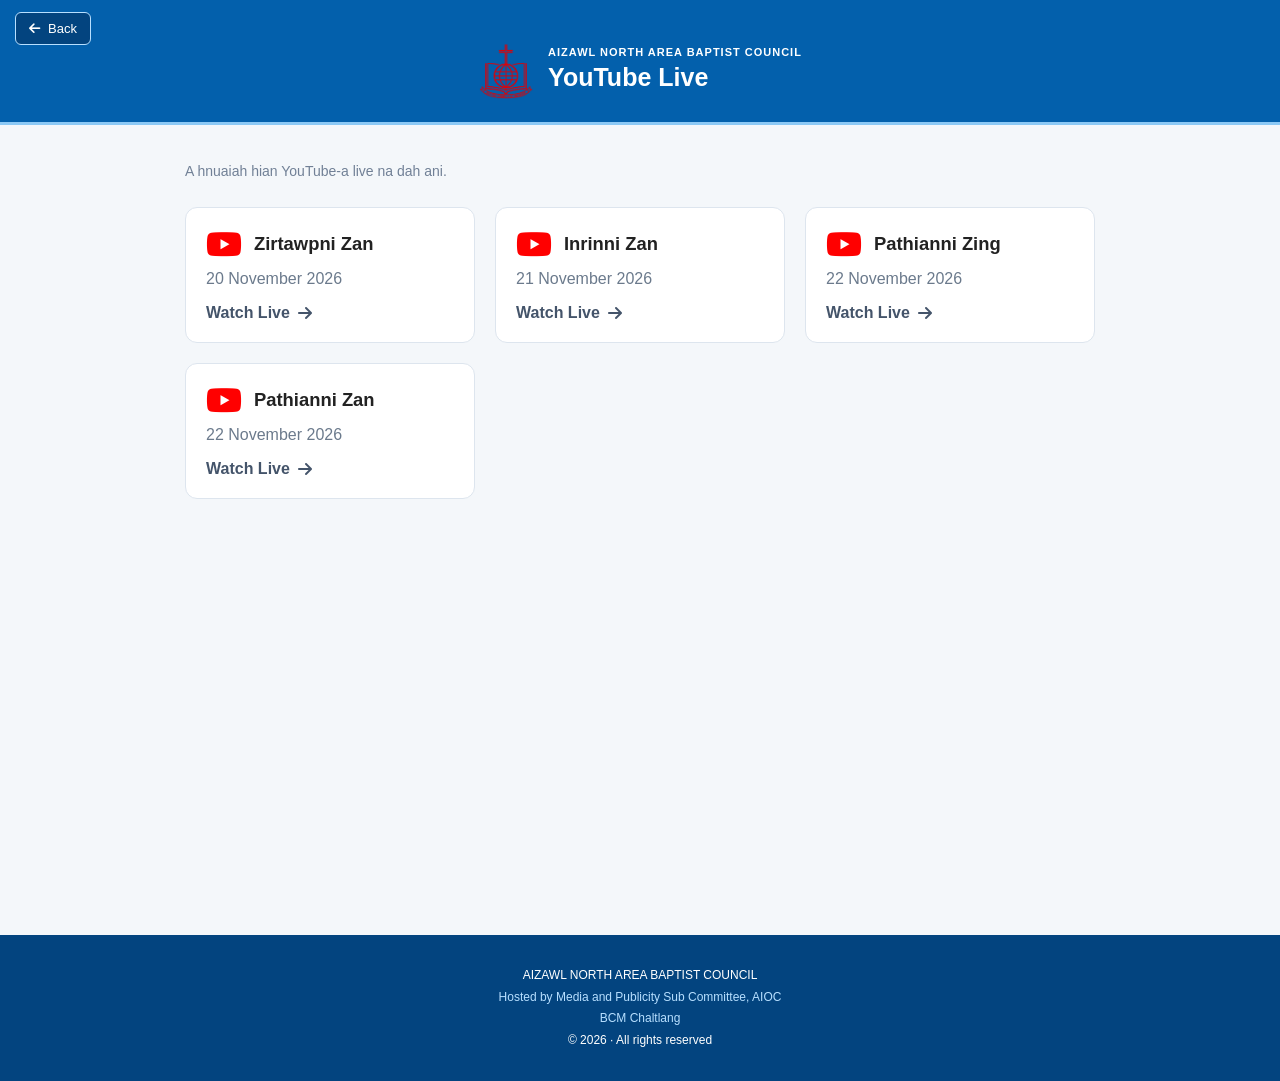
<file: youtube.html>
<!DOCTYPE html>
<html lang="en">

<head>
    <meta charset="UTF-8">
    <meta name="viewport" content="width=device-width, initial-scale=1.0">

    <title>YouTube Live | AIOC</title>

    <!-- Font Awesome -->
    <link rel="stylesheet"
          href="https://cdnjs.cloudflare.com/ajax/libs/font-awesome/6.7.2/css/all.min.css">

    <style>
        * {
            box-sizing: border-box;
        }

        body {
            margin: 0;
            font-family: Arial, sans-serif;
            background: #F4F7FA;
            color: #344454;
        }

        /* HEADER */
        .gallery-header {
            position: fixed;
            top: 0;
            left: 0;
            width: 100%;
            z-index: 1000;

            background: #0360ac;
            color: white;
            min-height: 125px;
            padding: 20px;

            border-bottom: 3px solid #8CC9F5;

            display: flex;
            align-items: center;
            justify-content: center;
        }

        .back-link {
            position: absolute;
            top: 12px;
            left: 15px;

            display: inline-flex;
            align-items: center;
            gap: 8px;

            padding: 8px 13px;
            color: white;
            background: #03447F;
            border: 1px solid #B7DFFF;
            border-radius: 6px;

            text-decoration: none;
            font-size: 13px;
        }

        .back-link:hover {
            background: #023565;
        }

        .header-content {
            display: flex;
            align-items: center;
            justify-content: center;
            gap: 15px;
            margin-top: 20px;
        }

        .header-content img {
            width: 55px;
            height: 55px;
            object-fit: contain;
        }

        .header-text {
            text-align: left;
        }

        .header-text p {
            margin: 0 0 5px;
            font-size: 11px;
            letter-spacing: 1px;
            font-weight: 600;
        }

        .header-text h1 {
            margin: 0;
            font-size: 25px;
        }

        .header-text span {
            display: block;
            margin-top: 5px;
            font-size: 13px;
            color: #E5F1FC;
        }

        /* MAIN CONTENT */
        .gallery-container {
            max-width: 950px;
            margin: 125px auto 0;
            padding: 35px 20px 45px;
            min-height: calc(100vh - 125px);
        }

        .page-intro {
            color: #718096;
            font-size: 14px;
            line-height: 1.6;
            margin: 0 0 25px;
        }

        /* CARD GRID */
        .gallery-grid {
            display: grid;
            grid-template-columns: repeat(3, 0.5fr);
            gap: 16px;
        }

        /* DAY CARDS */
        .gallery-card {
            background: white;
            border: 1px solid #D6E5F2;
            border-radius: 12px;

            padding: 24px;
            height: 150px;

            display: flex;
            flex-direction: column;
            align-items: flex-start;

            text-decoration: none;
            color: inherit;

            box-shadow: 0 3px 12px rgba(0,0,0,0.04);

            transition: transform 0.2s ease,
                        box-shadow 0.2s ease,
                        border-color 0.2s ease;
        }

        .gallery-card:hover {
            transform: translateY(-4px);
            border-color: #62B2F3;
            box-shadow: 0 6px 18px rgba(3,96,172,0.12);
        }

        /* DAY HEADING WITH YOUTUBE ICON */
        .card-heading {
            display: flex;
            align-items: center;
            gap: 12px;
            margin-bottom: 10px;
        }

        /* YOUTUBE ICON */
        .gallery-icon {
            width: 44px;
            height: 44px;
            flex-shrink: 0;

            border-radius: 10px;

            /*background: #FFF0F0;*/
            color: #FF0000;

            display: flex;
            align-items: center;
            justify-content: center;

            font-size: 23px;
            margin: 0;

            transition: all 0.25s ease;
        }

        .gallery-card:hover .gallery-icon {
            background: #FFE2E2;
            color: #E60000;
            transform: translateY(-2px);
        }

        /* CARD HEADING */
        .gallery-card h3 {
            color: #344454;
            font-size: 21px;
            margin: 0;
        }

        /* CARD DESCRIPTION */
        .gallery-card p {
            color: #718096;
            font-size: 14px;
            line-height: 1.5;
            margin: 0 0 20px;
        }

        /* WATCH LIVE TEXT */
        .gallery-explore {
            margin-top: 0px;

            color: #64748B;
            font-size: 14px;
            font-weight: 600;

            display: inline-flex;
            align-items: center;
            gap: 8px;
        }

        .gallery-card:hover .gallery-explore {
            color: #0360ac;
        }

        /* FOOTER */
        footer {
    background: #03447F;
    color: white;
    text-align: center;
    padding: 30px 0px 30px;
    font-weight: lighter;
    font-size: 12px;
    line-height: 1.8;
    margin-top: 35px;
   
}

footer p {
    margin: 0;
}

footer .host {
    color: #B7DFFF;
}
        /* ACCESSIBILITY */
        .gallery-card:focus-visible,
        .back-link:focus-visible {
            outline: 3px solid #62B2F3;
            outline-offset: 4px;
        }



        .live-grid {
    display: grid;
    grid-template-columns: repeat(auto-fit, minmax(260px, 1fr));
    gap: 20px;
    margin-top: 20px;
}

.live-card {
    display: flex;
    flex-direction: column;
    gap: 10px;
    padding: 20px;
    background: #ffffff;
    border: 1px solid #dde5ee;
    border-radius: 12px;
    text-decoration: none;
    color: inherit;
    height: auto;
    transition: box-shadow 0.2s ease, transform 0.2s ease;
}

.live-card:hover {
    box-shadow: 0 4px 14px rgba(0, 0, 0, 0.08);
    transform: translateY(-2px);
}

.live-card-top {
    display: flex;
    align-items: center;
    gap: 12px;
}

.live-icon {
    font-size: 2rem;
    line-height: 1;
    color: #ff0000;
}

.live-title {
    margin: 0;
    font-size: 1.15rem;
    color: #222;
}

.live-date {
    margin: 0;
    color: #6b7a8c;
    font-size: 1rem;
}

.live-link {
    margin-top: 6px;
    display: inline-flex;
    align-items: center;
    gap: 8px;
    font-weight: 600;
    color: #44546a;
}

.live-card:hover .live-link {
    color: #8b1a1a; /* change to match your theme color */
}

        /* TABLET */
        @media (max-width: 700px) {

            .gallery-grid {
                grid-template-columns: repeat(2, 1fr);
            }
        }

        /* MOBILE */
        @media (max-width: 550px) {

            .gallery-header {
                min-height: 115px;
                padding: 18px 12px;
            }

            .header-content {
                gap: 10px;
                margin-top: 27px;
            }

            .header-content img {
                width: 42px;
                height: 42px;
            }

            .header-text p {
                font-size: 9px;
                letter-spacing: 0.5px;
            }

            .header-text h1 {
                font-size: 21px;
            }

            .header-text span {
                font-size: 12px;
            }

            .back-link {
                top: 8px;
                left: 10px;
                padding: 6px 10px;
                font-size: 12px;
            }

            .gallery-container {
                margin-top: 115px;
                padding: 25px 15px 35px;
            }

            .gallery-grid {
                grid-template-columns: 1fr;
            }

            .gallery-card {
                min-height: 165px;
                padding: 22px;
            }
        }

    </style>
</head>

<body>

    <!-- HEADER -->
    <header class="gallery-header">

        <a href="index.html" class="back-link">
            <i class="fa-solid fa-arrow-left"></i>
            Back
        </a>

        <div class="header-content">

            <img src="images/Bcm_logo.png" alt="BCM Logo">

            <div class="header-text">
                <p>AIZAWL NORTH AREA BAPTIST COUNCIL</p>
                <h1>YouTube Live</h1>
                <span></span>
            </div>

        </div>

    </header>


    <!-- MAIN CONTENT -->
   <main class="gallery-container">

    <p class="page-intro">
       A hnuaiah hian YouTube-a live na dah ani.
    </p>

    <div class="live-grid">

        <!-- ZIRTAWPNI ZAN -->
        <a href="https://www.youtube.com/live/GuqUS9E-i_A"
           target="_blank" rel="noopener noreferrer" class="live-card">
            <div class="live-card-top">
                <i class="fa-brands fa-youtube live-icon"></i>
                <h4 class="live-title">Zirtawpni Zan</h4>
            </div>
            <p class="live-date">20 November 2026</p>
            <span class="live-link">Watch Live <i class="fa-solid fa-arrow-right"></i></span>
        </a>

        <!-- INRINNI ZAN -->
        <a href="https://www.youtube.com/live/8E1cXhuJmfk"
           target="_blank" rel="noopener noreferrer" class="live-card">
            <div class="live-card-top">
                <i class="fa-brands fa-youtube live-icon"></i>
                <h3 class="live-title">Inrinni Zan</h3>
            </div>
            <p class="live-date">21 November 2026</p>
            <span class="live-link">Watch Live <i class="fa-solid fa-arrow-right"></i></span>
        </a>

        <!-- PATHIANNI ZING -->
        <a href="https://youtube.com/live/LehwxvlauBg"
           target="_blank" rel="noopener noreferrer" class="live-card">
            <div class="live-card-top">
                <i class="fa-brands fa-youtube live-icon"></i>
                <h3 class="live-title">Pathianni Zing</h3>
            </div>
            <p class="live-date">22 November 2026</p>
            <span class="live-link">Watch Live <i class="fa-solid fa-arrow-right"></i></span>
        </a>

        <!-- PATHIANNI ZAN -->
        <a href="https://www.youtube.com/live/vkHoGYYj5aM"
           target="_blank" rel="noopener noreferrer" class="live-card">
            <div class="live-card-top">
                <i class="fa-brands fa-youtube live-icon"></i>
                <h3 class="live-title">Pathianni Zan</h3>
            </div>
            <p class="live-date">22 November 2026</p>
            <span class="live-link">Watch Live <i class="fa-solid fa-arrow-right"></i></span>
        </a>

    </div>

</main>


    <!-- FOOTER -->
  <footer>
        <p>AIZAWL NORTH AREA BAPTIST COUNCIL</p>
        <p class="host">Hosted by Media and Publicity Sub Committee, AIOC</p>
        <p class="host">BCM Chaltlang</p>
        <p>© 2026 · All rights reserved</p>
    </footer>


</body>
</html>
</file>
<file: style.css>
/* GENERAL */

* {
    box-sizing: border-box;
}

body {
    margin: 0;
    font-family: Arial, sans-serif;
    background: #eff0f1;
}

/* HEADER */
.intro-text {
    font-size: 13px;
    font-style: italic;
    color:#3d4144;
    text-align: justify;
    margin-top: -3px;;
    line-height: 1.6;
}
.header {
    position: fixed;
    top: 0;
    left: 0;
    width: 100%;
    z-index: 1000;

    display: flex;
    align-items: center;
    gap: 12px;
    padding: 16px 20px;

    background: white;
    border-bottom: 1px solid #d1d3d6;
}

.header img {
    width: 46px;
    height: 46px;
    object-fit: contain;
}

.header-text h3 {
    font-size: 14px;
    color: #2b6db8;
    margin: 0;
}

.header-text p {
    font-size: 12px;
    color: #2a6ebc;
    margin: 4px 0 5px;
}
main {
    padding-top: 100px;
}

/* HERO */

.hero {
    margin: 20px;
    padding: 28px 22px;
    background: #173D32;
    color: white;
    border-radius: 12px;
}

.eyebrow {
    font-size: 10px;
    letter-spacing: 2px;
    color: #C4D8C9;
    font-weight: bold;
}

.hero h1 {
    font-size: 27px;
    line-height: 1.3;
    margin: 20px 0 12px;
}

.welcome {
    font-size: 14px;
    line-height: 1.7;
    color: #D7E3D9;
}

.event-year {
    display: inline-block;
    margin-top: 12px;
    padding: 6px 14px;
    border: 1px solid #829E89;
    border-radius: 20px;
    font-size: 12px;
}

/* RESOURCES */

.resources {
    padding: 10px 20px 30px;
}

.resources h4 {
    
    color:#07256c;
    margin-bottom: 5px;
}

.section-description {
    font-size: 13px;
    color: #718076;
    margin-bottom: 20px;
}

/* CHANGED: one column instead of 2 */
.resource-grid {
    display: flex;
    flex-direction: column;
    gap: 12px;
}

/* CHANGED: full-width horizontal bar */
.resource-card {
    position: relative;
    display: flex;
    align-items: center;
    gap: 16px;
    text-decoration: none;
    color: inherit;

    background: white;
    
    box-shadow: 0 2px 8px rgba(0, 0, 0, 0.20);
    border-radius: 10px;

    padding: 16px 18px;
    min-height: 0;
}

/* NEW: hover feedback */
.resource-card:hover {
    border-color: #2b6db8;
}

/* NEW: hide extra <br> and empty number span used by the old layout */
.resource-card br,
.card-number {
    display: none;
}

.card-number {
    position: absolute;
    top: 12px;
    right: 13px;
    font-size: 11px;
    color: #9BA99D;
}

/* CHANGED: fixed-width icon on the left, no bottom margin */
.card-icon {
    flex: 0 0 38px;
    width: 38px;
    text-align: center;
    font-size: 27px;
    color: #62b2f3;
    margin-bottom: 0;
}

/* NEW: title fills the middle of the bar */
.resource-card h4 {
    flex: 1;
    margin: 0;
}

.resource-card h3 {
    font-size: 15px;
    color: #65ccdc;
    margin: 0 0 7px;
}

.resource-card p {
    font-size: 12px;
    line-height: 1.5;
    color: #718076;
    margin: 0;
}

/* CHANGED: sits on the right side of the bar */
.card-link {
    display: block;
    margin: 0 0 0 auto;
    white-space: nowrap;
    font-size: 12px;
    font-weight: bold;
    color: #3169ad;
}

/* NEW: on very small phones, hide the link text so titles have room */
@media (max-width: 380px) {
    .card-link {
        display: none;
    }
}

/* FOOTER */

footer {
    text-align: center;
    padding: 25px 15px;
    background: #E9EEE9;
    color: #717b80;
}

footer h4 {
    font-size: 11px;
    color: #172b3d;
}

footer p {
    font-size: 11px;
}
</file>
<file: sub_committee.css>
* {
    box-sizing: border-box;
}

html {
    height: 100%;
    scroll-behavior: smooth;
}

body {
    margin: 0;
    font-family: Arial, sans-serif;
    background: #F4F7FA;
    color: #263747;
    height: 100vh;
    height: 100dvh;
    
}

/* HEADER */
.gallery-header {
    position: fixed;
    top: 0;
    left: 0;
    width: 100%;
    z-index: 1000;

    background: #0360ac;
    color: white;
    min-height: 125px;
    padding: 20px;
    border-bottom: 3px solid #8CC9F5;

    display: flex;
    align-items: center;
    justify-content: center;
}

.back-link {
    position: absolute;
    top: 12px;
    left: 15px;
    display: inline-flex;
    align-items: center;
    gap: 8px;
    padding: 8px 13px;
    color: white;
    background: #03447F;
    border: 1px solid #B7DFFF;
    border-radius: 6px;
    text-decoration: none;
    font-size: 13px;
}

.back-link:hover {
    background: #023565;
}

.header-content {
    display: flex;
    align-items: center;
    justify-content: center;
    gap: 15px;
    margin-top: 20px;
}

.header-content img {
    width: 55px;
    height: 55px;
    object-fit: contain;
}

.header-text {
    text-align: left;
}

.header-text p {
    margin: 0 0 5px;
    font-size: 11px;
    letter-spacing: 1px;
    font-weight: 600;
}

.header-text h1 {
    margin: 0;
    font-size: 25px;
}

.header-text span {
    display: block;
    margin-top: 5px;
    font-size: 13px;
    color: #E5F1FC;
}

/* MAIN CONTENT - ONLY THIS AREA SCROLLS */
.page-container {
    position: fixed;
    top: 125px;
    left: 0;
    right: 0;
    bottom: 0;

    width: 100%;
    max-width: none;
    margin: 0;

    padding: 20px 20px 0;

    overflow-y: auto;
    overflow-x: hidden;

    -webkit-overflow-scrolling: touch;
    overscroll-behavior-y: contain;
    scroll-behavior: smooth;
}

/* ACCORDION ITEM */
.accordion-item {
    background: white;
    border: 1px solid #D6E5F2;
    border-radius: 10px;
    margin-bottom: 13px;
    overflow: hidden;
    box-shadow: 0 3px 12px rgba(25, 70, 110, 0.05);
}

/* ACCORDION BUTTON */
.accordion-button {
    width: 100%;
    padding: 19px 22px;
    border: none;
    background: white;
    color: #4a4a4a;
    font-family: Arial, sans-serif;
    font-size: 16px;
    font-weight: 600;
    text-align: left;
    display: flex;
    align-items: center;
    justify-content: space-between;
    gap: 15px;
    cursor: pointer;
    transition: background 0.2s;
}

.accordion-button:hover {
    background: #F4F8FC;
}

.accordion-button .arrow {
    color: #4a4a4a;
    transition: transform 0.3s ease;
    flex-shrink: 0;
}

.accordion-button.active .arrow {
    transform: rotate(180deg);
}

/* ACCORDION CONTENT */
.accordion-panel {
    max-height: 0;
    overflow: hidden;
    transition: max-height 0.35s ease;
}

.panel-content {
    padding: 8px 25px 25px;
}

/* MAIN COMMITTEE TITLE */
.committee-title {
    text-align: center;
    color: #03447F;
    font-size: 19px;
    margin: 5px 0 25px;
}

/* OFFICE BEARERS */
.office-bearers {
    display: grid;
    grid-template-columns: repeat(2, 1fr);
    gap: 22px 30px;
    padding-left: 10px;
    margin-bottom: 30px;
}

.person {
    text-align: left;
}

.person .role {
    display: block;
    color: #000000;
    font-size: 15px;
    font-weight: 600;
    margin-bottom: 6px;
}

.person .name {
    font-size: 14px;
    font-weight: 600;
    color: #414f5d;
}

/* OTHER MEMBERS */
.member-section {
    padding-top: 22px;
    margin-top: 22px;
   /* border-top: 1px solid #DCE7F0;*/
}

.member-section h3 {
    color: #03447F;
    font-size: 17px;
    margin: 0 0 15px;
}

.member-names {
    display: flex;
    flex-wrap: wrap;
    gap: 12px 30px;
}

.member-names span {
    font-size: 15px;
    color: #263747;
}

.ex-officio .member-names {
    flex-direction: column;
    gap: 12px;
}

.ex-officio .designation {
    color: #687B8C;
    font-size: 13px;
    margin-left: 5px;
}

/* SUB-COMMITTEE HEADING */
.section-heading {
    color: #0a0f13;
    font-size: 20px;
    margin: 35px 0 18px;
}

/* SUB-COMMITTEE CONTENT */
.subcommittee-content {
    padding: 8px 25px 22px;
}

.subcommittee-content .member-section {
    margin-top: 0;
    padding-top: 10px;
    border-top: none;
}

.subcommittee-content .member-names {
    flex-direction: column;
    gap: 12px;
}

.subcommittee-details {
    font-size: 15px;
    line-height: 1.6;
    color: #263747;
}

.subcommittee-details h4 {
    margin: 0 0 3px;
    font-size: 15px;
    color: #000;
}

.detail-row {
    display: grid;
    grid-template-columns: 125px 12px 1fr;
    gap: 5px;
}

.detail-label {
    font-weight: 600;
}

.member-list {
    display: flex;
    flex-direction: column;
    gap: 4px;
}

.member-list p {
    margin: 0;
    white-space: nowrap;
    font-size: 15px;
}

.intro-text {
    font-size: 13px;
    font-style: italic;
    text-align: justify;
    line-height: 1.6;
}

/* FOOTER */
footer {
    background: #03447F;
    color: white;
    text-align: center;
    padding: 30px 0px 30px;
    font-size: 12px;
    line-height: 1.8;
    margin-top: 35px;
    margin-left:-30px;
    margin-right:-30px;
}

footer p {
    margin: 0;
}

footer .host {
    color: #B7DFFF;
}

/* MOBILE */
@media (max-width: 550px) {

    .gallery-header {
        min-height: 115px;
        padding: 15px;
    }

    .header-content {
        gap: 10px;
        margin-top: 25px;
    }

    .header-content img {
        width: 42px;
        height: 42px;
    }

    .header-text p {
        font-size: 9px;
    }

    .header-text h1 {
        font-size: 21px;
    }

    .header-text span {
        font-size: 12px;
    }

    .back-link {
        top: 8px;
        left: 10px;
        padding: 6px 10px;
        font-size: 12px;
    }

    .page-container {
    top: 115px;
    left: 0;
    right: 0;
    width: 100%;
    max-width: none;
    margin: 0;
    padding: 25px 15px 0;
}

    .accordion-button {
        padding: 17px;
        font-size: 15px;
    }

    .panel-content,
    .subcommittee-content {
        padding: 8px 18px 22px;
    }

    .office-bearers {
        grid-template-columns: 1fr;
        gap: 20px;
    }

    .committee-title {
        font-size: 18px;
    }

    .member-names {
        flex-direction: column;
        gap: 12px;
    }

    .ex-officio .designation {
        display: block;
        margin: 4px 0 0;
    }

    .section-heading {
        font-size: 19px;
    }

    .detail-row {
        grid-template-columns: 105px 12px 1fr;
    }
   
}
</file>
